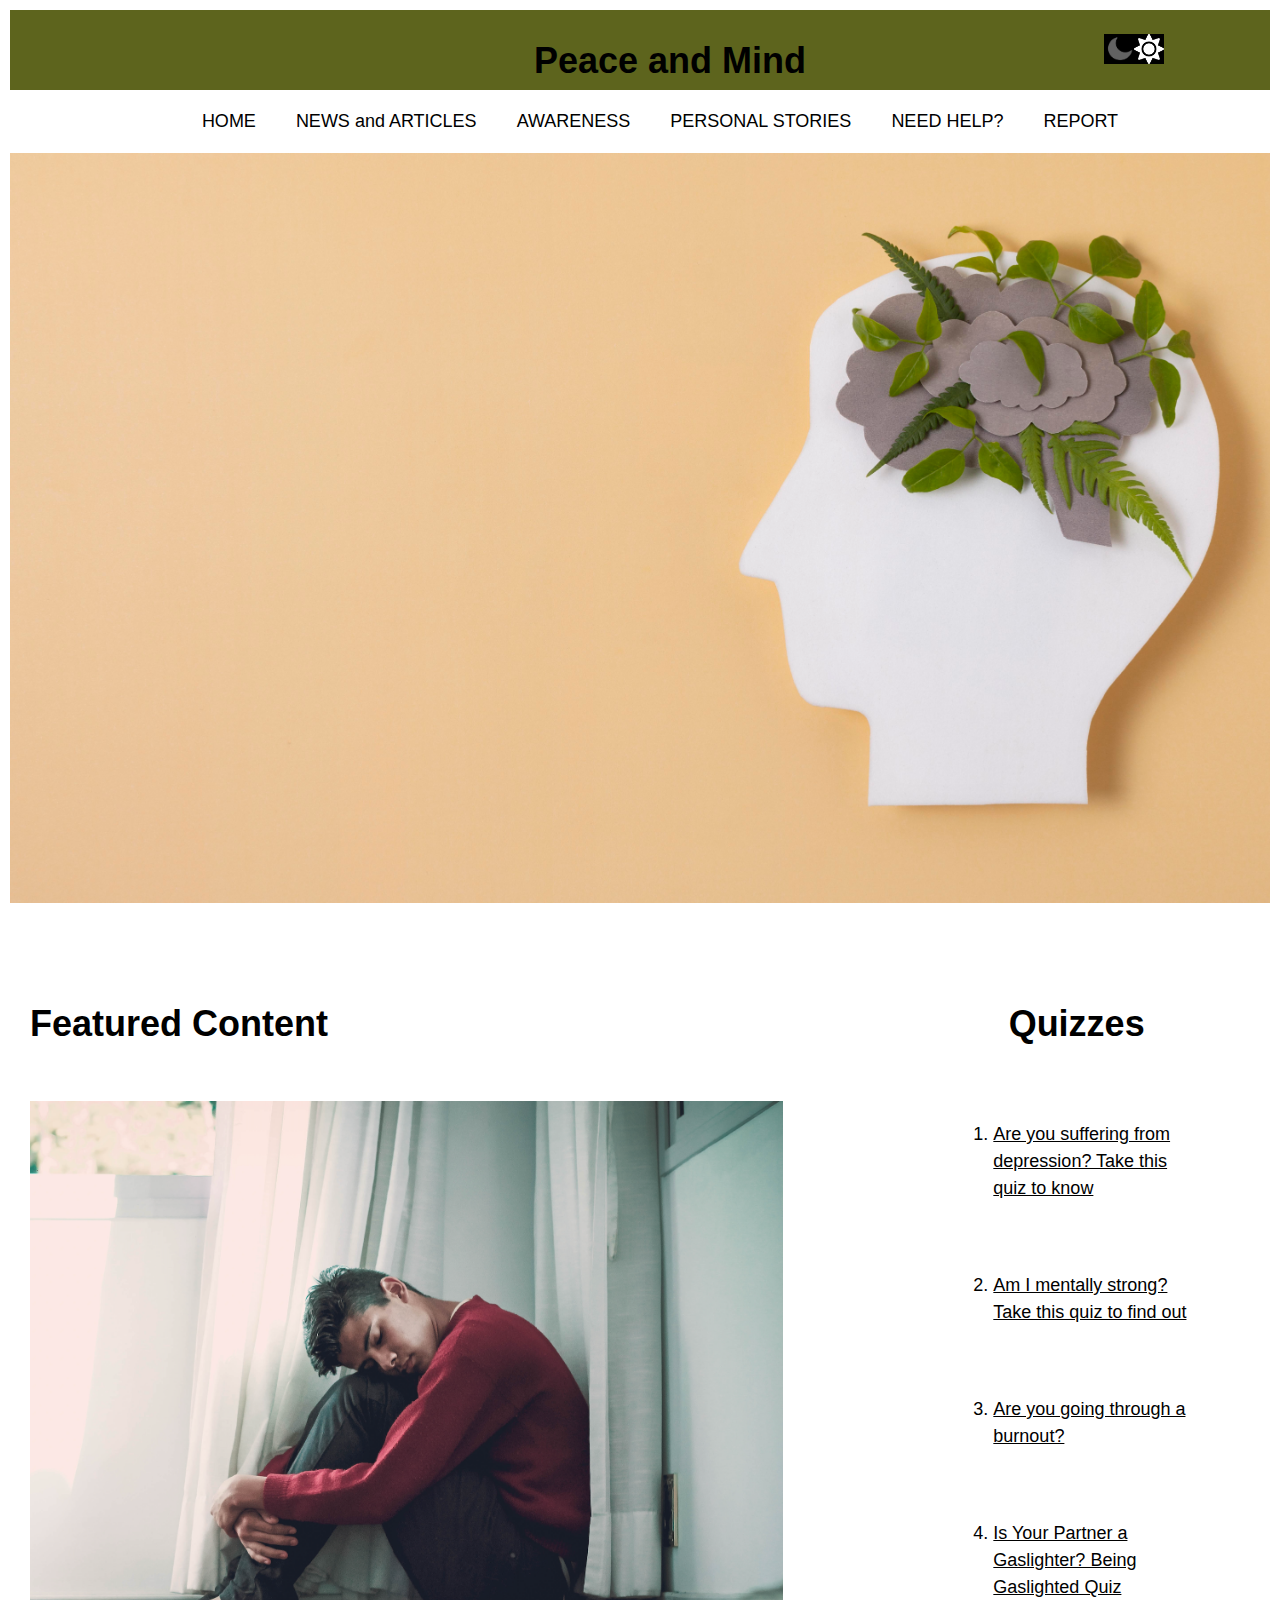
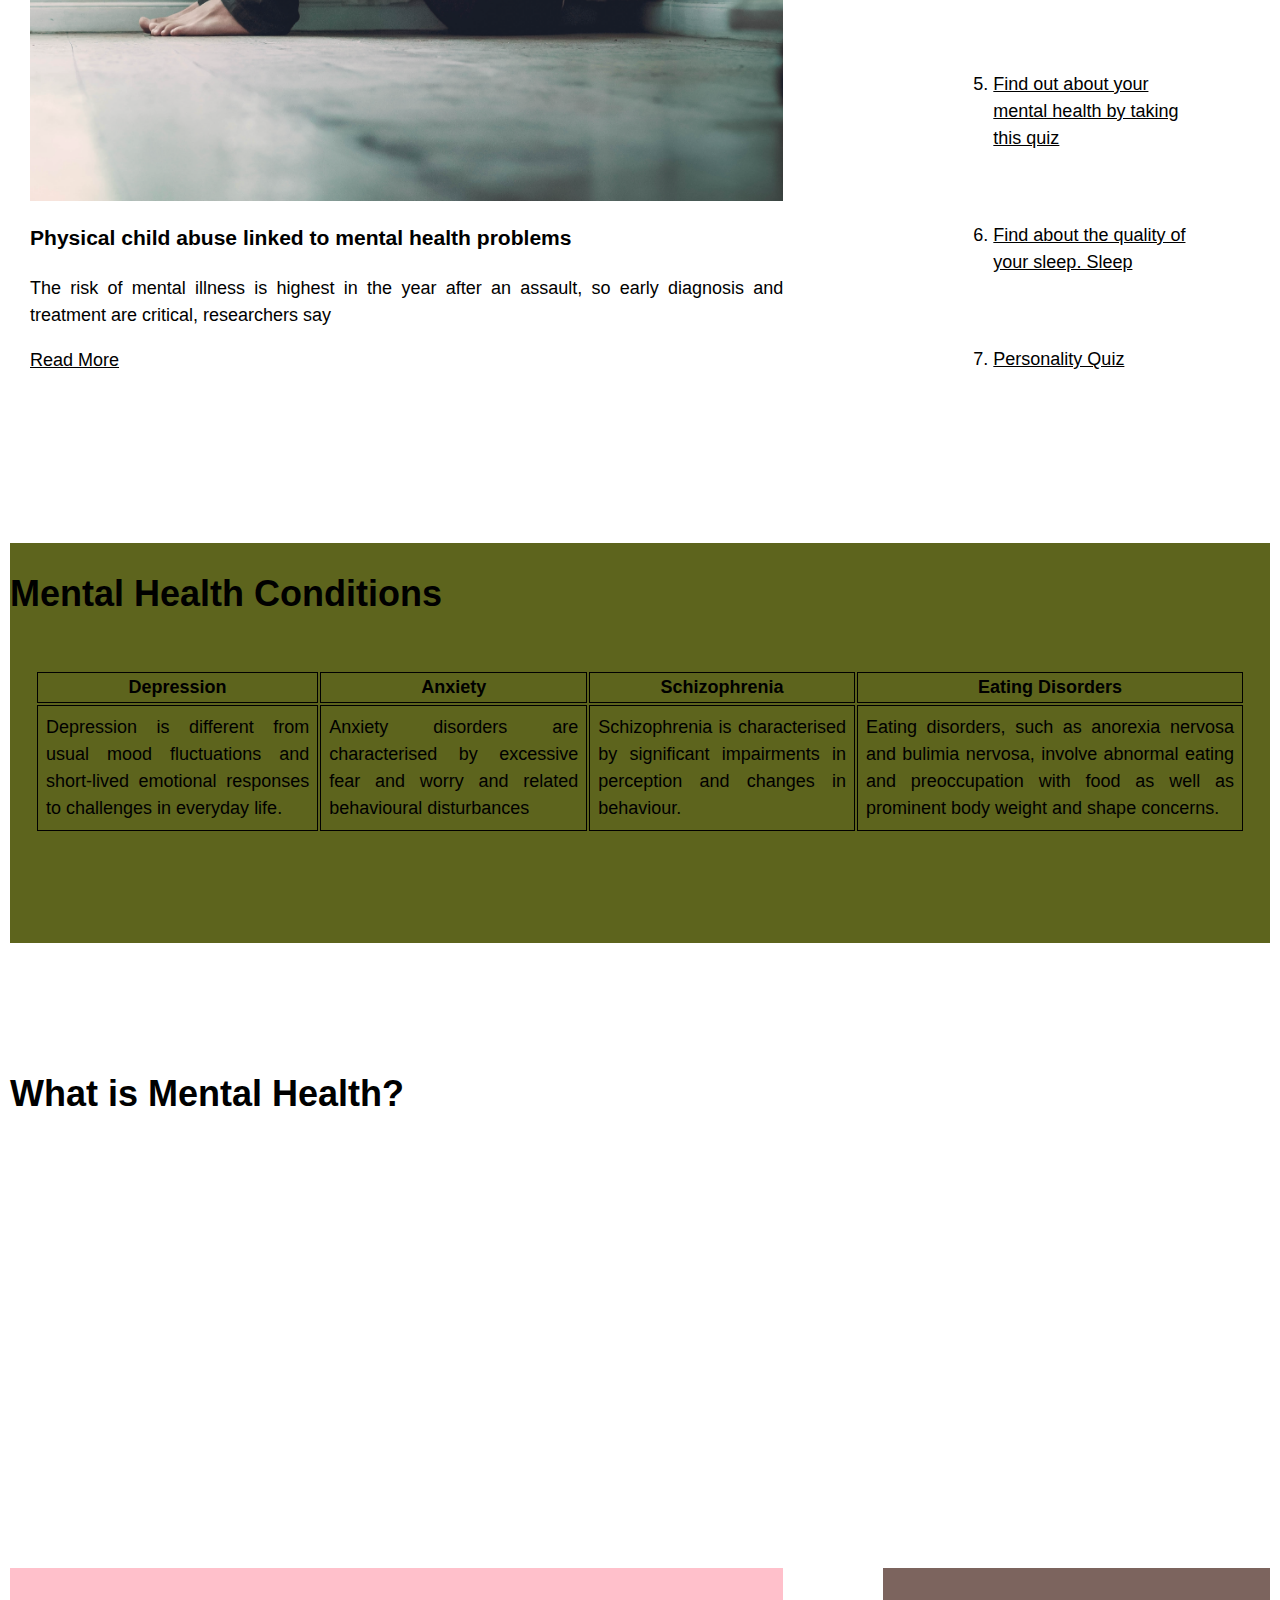
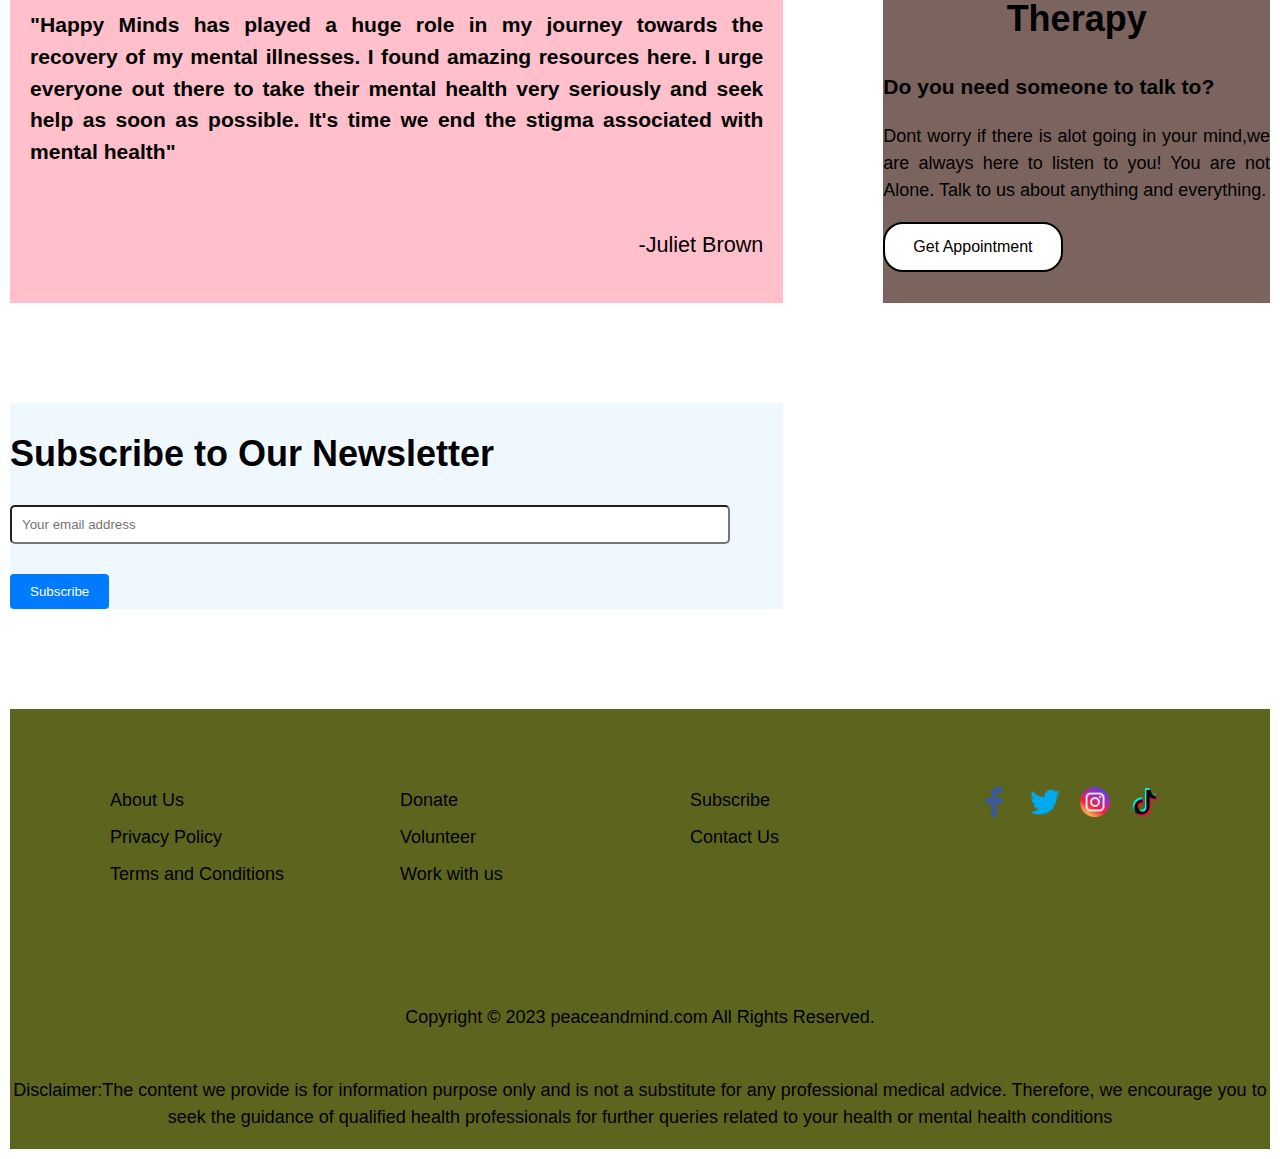
<file: index.html>
<!DOCTYPE html>
<html>

<head>
    <link rel="stylesheet" type="text/css" href="style.css">
    <meta name="viewport" content="width=device-width, initial-scale=1.0">
    <title>Peace and Mind </title>
    
</head>

<body>

<!------------------------------------- HEADER ------------------------------->
    <header>

        <div class="header">
            <img src="assets/moon.png" id="icon" onclick="darkMode()"> <!--Moon Icon for Dark Mode-->
            <img src="assets/sun.png" id="sun" onclick="lightMode()">  <!--Sun Icon for Light Mode-->
            <h1>Peace and Mind</h1>
        </div>
      
    </header>

<!--------------------------------- NAVIGATION BAR ------------------------------->

    <nav>


        <div class="navigationbar">
            <ul>
                <li><a href="index.html">HOME</a></li>
                <li><a href="news&articles.html">NEWS and ARTICLES</a></li>
                <li><a href="awareness.html">AWARENESS</a></li>
                <li><a href="personalstories.html">PERSONAL STORIES</a></li>
                <li><a href="form.html">NEED HELP?</a></li>
                <li><a href="report.html">REPORT</a></li>
            </ul>
        </div>


    </nav>



<!-- BACKGROUND IMAGE -->
    <div class="backgroundimage">

    </div>

<!-- Grid Items -->

    <div class="grid-container">
     
        <div class="featuredcontent">  

            <h1>Featured Content</h1>

            <div class="featuredimg"></div>
        

            <h3><b>Physical child abuse linked to mental health problems</b></h3>  <!---Article from Washington Post---> 
            <p>The risk of mental illness is highest in the
                year after an assault, so early diagnosis and
                treatment are critical, researchers say <br>
            </p>
            <a href="https://www.washingtonpost.com/wellness/2023/08/19/child-abuse-mental-health/">Read More</a>

        </div>

        <div class="quizzes">    <!---Inspiration from https://www.calmsage.com/quiz/ -->
            <h1>Quizzes</h1>
            <ol>
                <li><a href="#">Are you suffering from depression?
                        Take this quiz to know</a>
                </li>

                <li><a href="#">Am I mentally strong?
                        Take this quiz to find out</a>
                </li>

                <li>
                    <a href="#"> Are you going through a burnout?</a>
                </li>

                <li>
                    <a href="#"> Is Your Partner a Gaslighter?
                        Being Gaslighted Quiz </a>
                </li>

                <li>
                    <a href="#"> Find out about your mental health
                        by taking this quiz </a>
                </li>

                <li>
                    <a href="#"> Find about the quality of your sleep.
                        Sleep </a>
                </li>


                <li>
                    <a href="#"> Personality Quiz </a>
                </li>
            </ol>


        </div>


        <div class="mentalhealthconditions">

            <h1>Mental Health Conditions</h1>

            <table>

                <tr>   <!--Heading of each column-->
                    <th>Depression</th>
                    <th>Anxiety</th>
                    <th>Schizophrenia</th>
                    <th>Eating Disorders</th>
                </tr>

                <tr>
                    <td>Depression is different from usual mood fluctuations and short-lived
                        emotional responses to challenges in everyday life.
                    </td>

                    <td>Anxiety disorders are characterised by excessive fear and worry and related
                        behavioural disturbances
                    </td>

                    <td>Schizophrenia is characterised by significant impairments in perception and changes in
                        behaviour.
                    </td>

                    <td>Eating disorders, such as anorexia nervosa and bulimia nervosa,
                        involve abnormal eating and preoccupation with food as well as prominent
                        body weight and shape concerns.
                    </td>

                </tr>

            </table>

        </div>

        <div class="intromentalhealth">

            <h1>What is Mental Health?</h1>

            <iframe width="560" height="315" src="https://www.youtube.com/embed/oxx564hMBUI?si=VcBMhRnazaky4fLD"
                title="YouTube video player" frameborder="0"
                allow="accelerometer; autoplay; clipboard-write; encrypted-media; gyroscope; picture-in-picture; web-share"
                allowfullscreen></iframe>

        </div>

        <div class="feedback">

            <h3>
                "Happy Minds has played a huge role
                in my journey towards the recovery of my mental
                illnesses. I found amazing resources here.
                I urge everyone out there to take their mental health
                very seriously and seek help as soon as possible.
                It's time we end the stigma associated with mental health"
            </h3>

            <p>-Juliet Brown</p>

        </div>


        <div class="therapy">

            <h1>Therapy</h1>
            <h3>Do you need someone to talk to?</h3>
            <p>Dont worry if there is alot going in your mind,we are always here to listen to you! You are not Alone.
                Talk to us about anything and everything.
            </p>

            <button class="btn appointment">Get Appointment</button>  <!--https://www.w3schools.com/tags/tag_button.asp-->


        </div>


        <div class="subscriptionform">
            <h1>Subscribe to Our Newsletter</h1>   <!--https://www.w3schools.com/howto/howto_css_newsletter.asp-->
            <form>
                <input type="email" name="email" placeholder="Your email address" required>
                <button type="submit">Subscribe</button>
            </form>


        </div>

        <div class="footer">

            <div class="footercontent">

                <div class="col1">

                    <ul>
                        <li><a href="">About Us</a></li>
                        <li><a href="">Privacy Policy</a></li>
                        <li><a href="">Terms and Conditions</a></li>
                    </ul>

                </div>

                <div class="col2">
                    <ul>
                        <li><a href="">Donate</a></li>
                        <li><a href="">Volunteer</a></li>
                        <li><a href="">Work with us</a></li>
                    </ul>


                </div>

                <div class="col3">
                    <ul>
                        <li><a href="">Subscribe</a></li>
                        <li><a href="">Contact Us</a></li>

                    </ul>
                </div>

                <div class="socialmediaicons">


                    <ul>
                        <li><a href="#"><img src="assets/facebook.png" alt="Facebook"></a></li>
                        <li><a href="#"><img src="assets/twitter.png" alt="Twitter"></a></li>
                        <li><a href="#"><img src="assets/instagram.png" alt="Instagram"></a></li>
                        <li><a href="#"><img src="assets/tiktok.png" alt="Tiktok"></a></li>
                    </ul>


                </div>

            </div>

            <div class="copyrights">
                <p>Copyright &copy; 2023 peaceandmind.com All Rights Reserved.</p>
            </div>

            <div class="disclaimer">  <!--Inspiration from https://www.calmsage.com/-->
                <p>Disclaimer:The content we provide is for information
                    purpose only and is not a substitute for any professional
                    medical advice. Therefore, we encourage you to seek the guidance of
                    qualified health professionals for further queries related to your
                    health or mental health conditions </p>
            </div>

        </div>


    </div>

    <script src="mode.js"></script>  <!--Javascript--->

</body>

</html>
</file>
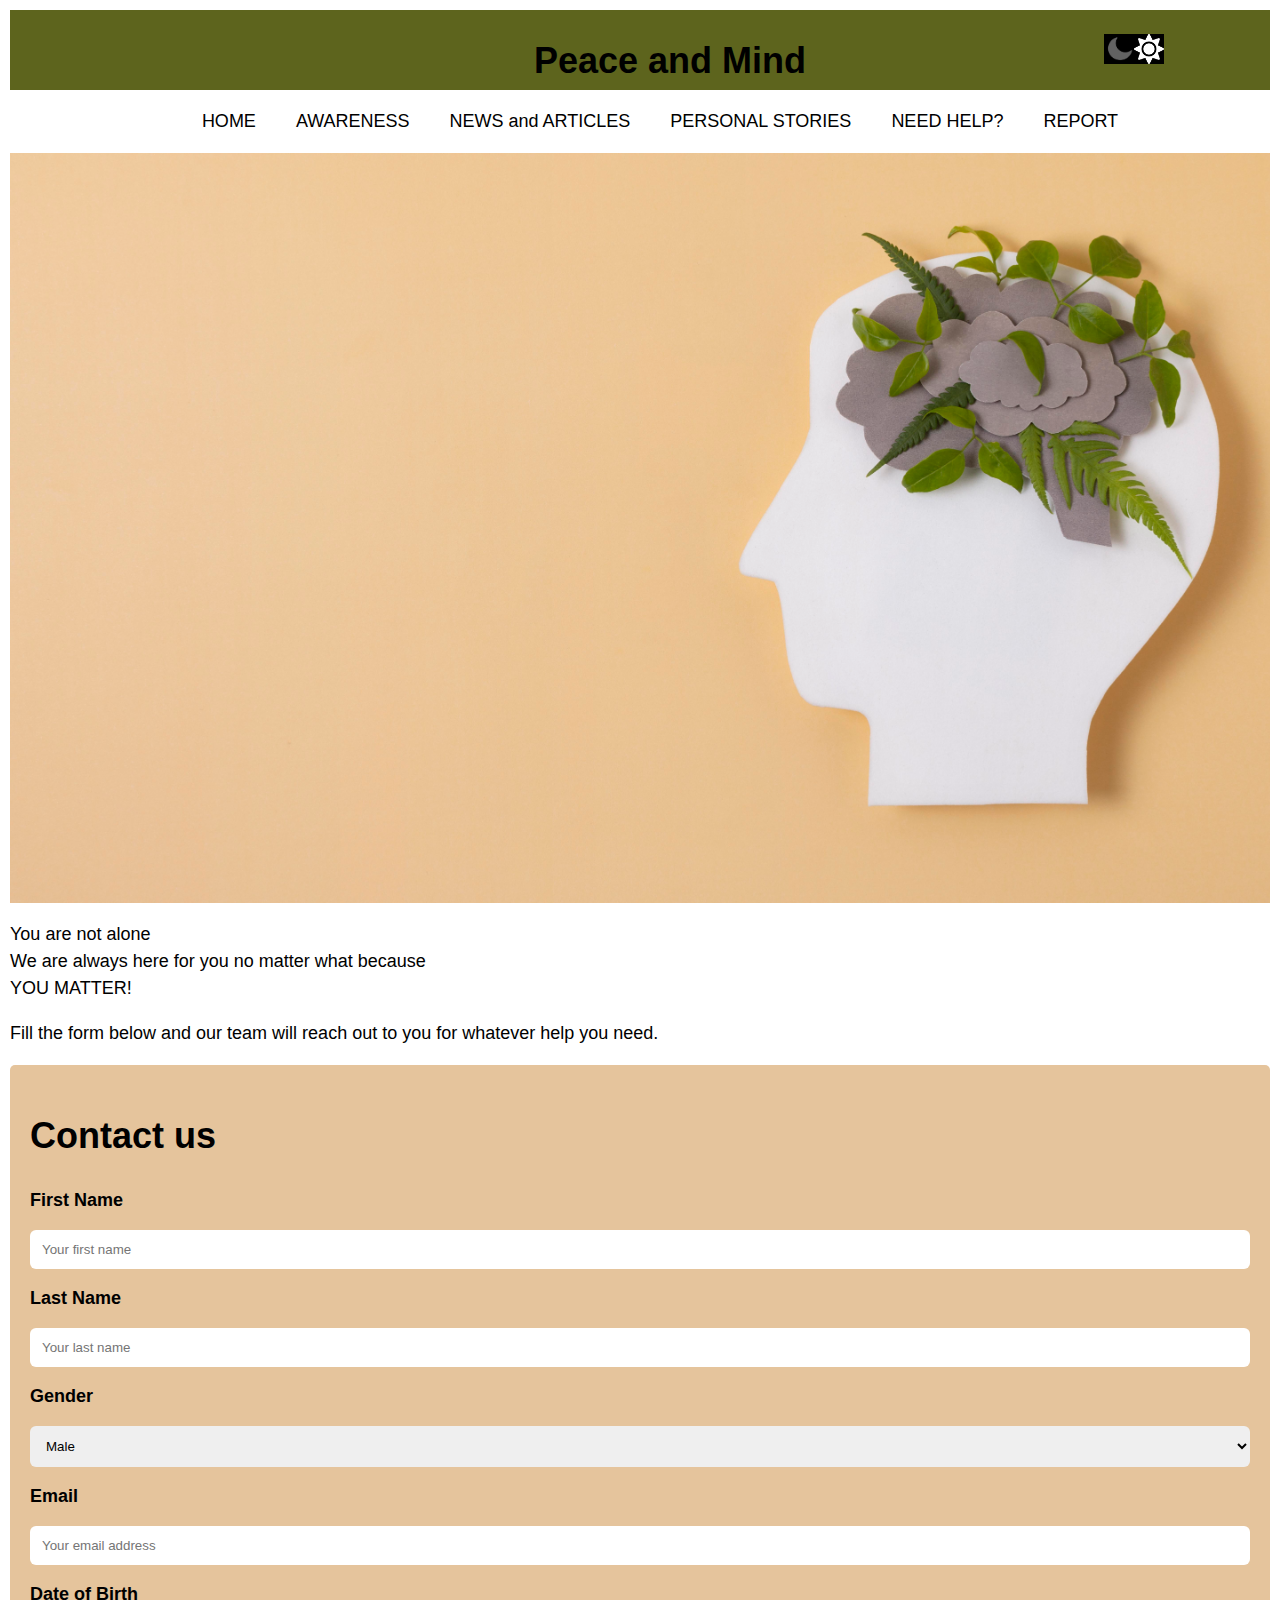
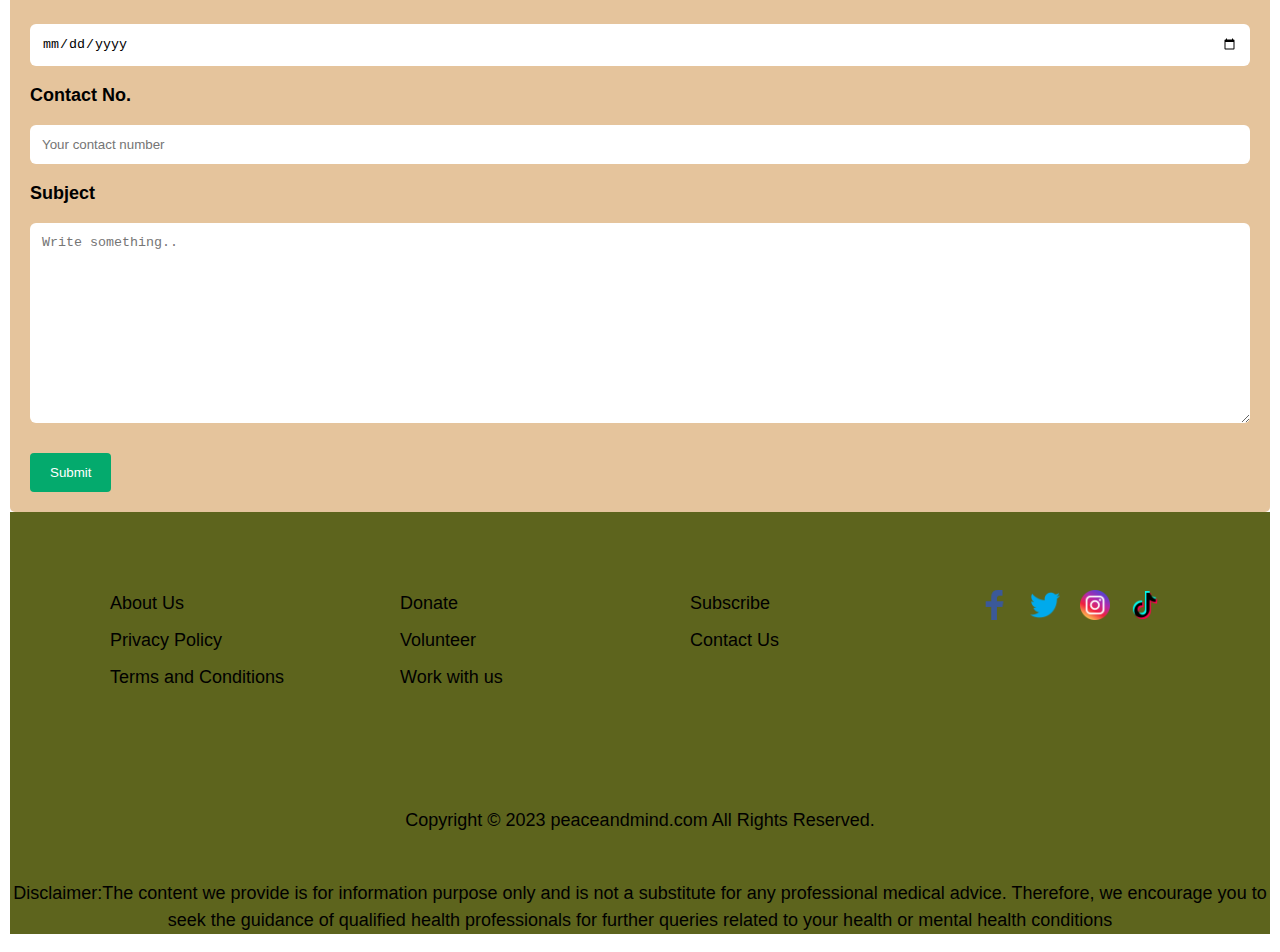
<file: form.html>
<!DOCTYPE html>
<html>
    <head>
        <link rel = "stylesheet" type="text/css" href="style.css">
        <meta name="viewport" content="width=device-width, initial-scale=1.0">
        <title>Peace and Mind</title>
        
    </head>


    <body>

<!------------------------------------- HEADER ------------------------------->

        <header>
            <div class = header>
                <img src = "assets/moon.png" id = "icon" onclick="darkMode()">  <!--Moon Icon for Dark Mode-->
                <img src = "assets/sun.png" id = "sun" onclick="lightMode()">   <!--Sun Icon for Light Mode-->
                <h1>Peace and Mind</h1>
            </div>
    
        </header>
        
       
<!--------------------------------- NAVIGATION BAR ------------------------------->

        <nav>
            
            <div class = "navigationbar">

                <ul>
                    <li><a href="index.html">HOME</a></li>
                    <li><a href="awareness.html">AWARENESS</a></li>
                    <li><a href="news&articles.html">NEWS and ARTICLES</a></li>
                    <li><a href="personalstories.html">PERSONAL STORIES</a></li>
                    <li><a href="form.html">NEED HELP?</a></li>
                    <li><a href="report.html">REPORT</a></li>
                </ul>
            </div>
        
        </nav>

        <div class = "backgroundimage">
              
        </div>


        <div class = "description">
            <p>You are not alone <br>
                We are always here for you no matter what because
                <br>
                YOU MATTER!

            </p>

            <p>Fill the form below and our team will reach out 
                to you for whatever help you need.
            </p>

        </div>
    <div class = "formcontainer">

        <!--Source:https://www.w3schools.com/howto/howto_css_contact_form.asp-->
        <!--I have added a DOB, gender and email label and removed country label from the original code-->

        <form action = "action_page.php">
            
             <h1>Contact us</h1>
            

            <label class = "form"><b>First Name</b></label>
            <input type = "text" placeholder="Your first name" name = "firstname" id = "fname"
            required>


            <label class = "form"><b>Last Name</b></label>
            <input type = "text" placeholder="Your last name" name = "lastname" id = "lname"
            required>

            <label class = "form"><b>Gender</b></label>
            <select id="gender" name="gender">
                <option value="male">Male</option>
                <option value="female">Female</option>
                <option value="other">Other</option>
            </select>


            <label class = "form"><b>Email</b></label>
            <input type = "text" placeholder="Your email address" name = "email" id = "email"
            required>


            <label class = "form"><b>Date of Birth</b></label>
            <input type = "date" placeholder="Your date of birth" name = "dob" id = "dob"
            required>

            <label for = "contact"><b>Contact No.</b></label>
            <input type = "tel" placeholder="Your contact number" name = "contactno" id = "contactno"
            required>

            <label for = "subject"><b>Subject</b></label>
            <textarea id="subject" name="subject" placeholder="Write something.." 
            style="height:200px"></textarea>

            <input type="submit" value="Submit">
            


        </form>


    </div>

<!---------------FOOTER----------------->
    <div class="footer">

        <div class = "footercontent">

        <div class = "col1">
            <ul>
                <li><a href ="">About Us</a></li>
                <li><a href ="">Privacy Policy</a></li>
                <li><a href ="">Terms and Conditions</a></li>
            </ul>
        </div>

        <div class = "col2">
            <ul>
                <li><a href ="">Donate</a></li>
                <li><a href ="">Volunteer</a></li>
                <li><a href ="">Work with us</a></li>
            </ul>
        </div>

        <div class = "col3">
            <ul>
                <li><a href = "">Subscribe</a></li>
                <li><a href = "">Contact Us</a></li>

            </ul>
        </div>

        <div class = "socialmediaicons">
                <ul>
                    <li><a href="#"><img src="assets/facebook.png" alt="Facebook"></a></li>
                    <li><a href="#"><img src="assets/twitter.png" alt="Twitter"></a></li>
                    <li><a href="#"><img src="assets/instagram.png" alt="Instagram"></a></li>
                    <li><a href="#"><img src="assets/tiktok.png" alt="Tiktok"></a></li>
                </ul>
        </div>

    </div>

        <div class = "copyrights">
            <p>Copyright &copy; 2023 peaceandmind.com All Rights Reserved.</p>
        </div>

        <div class = "disclaimer">
            <p>Disclaimer:The content we provide is for information
                purpose only and is not a substitute for any professional
                medical advice. Therefore, we encourage you to seek the guidance of
                qualified health professionals for further queries related to your
                health or mental health conditions </p>
        </div>
            
              
        
    </div> 



<script src="mode.js"></script>

 </body>
</html>
</file>
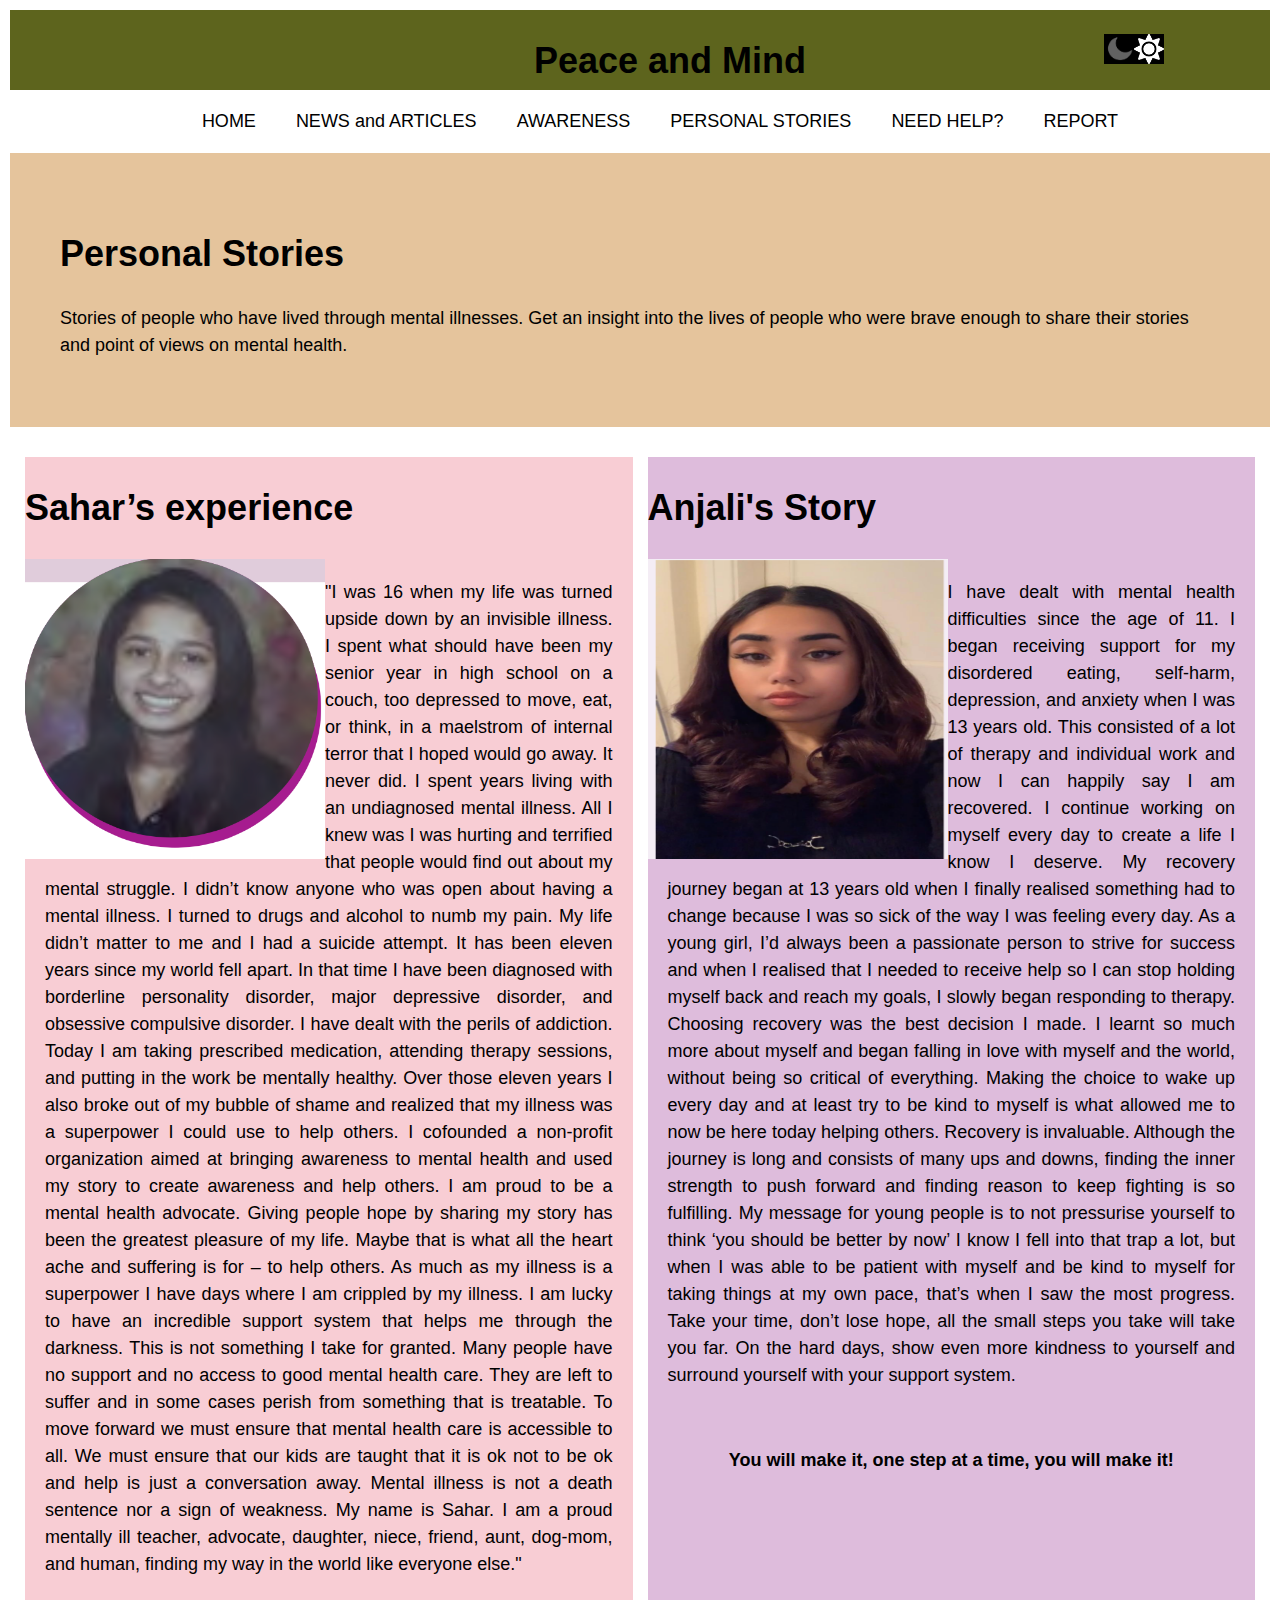
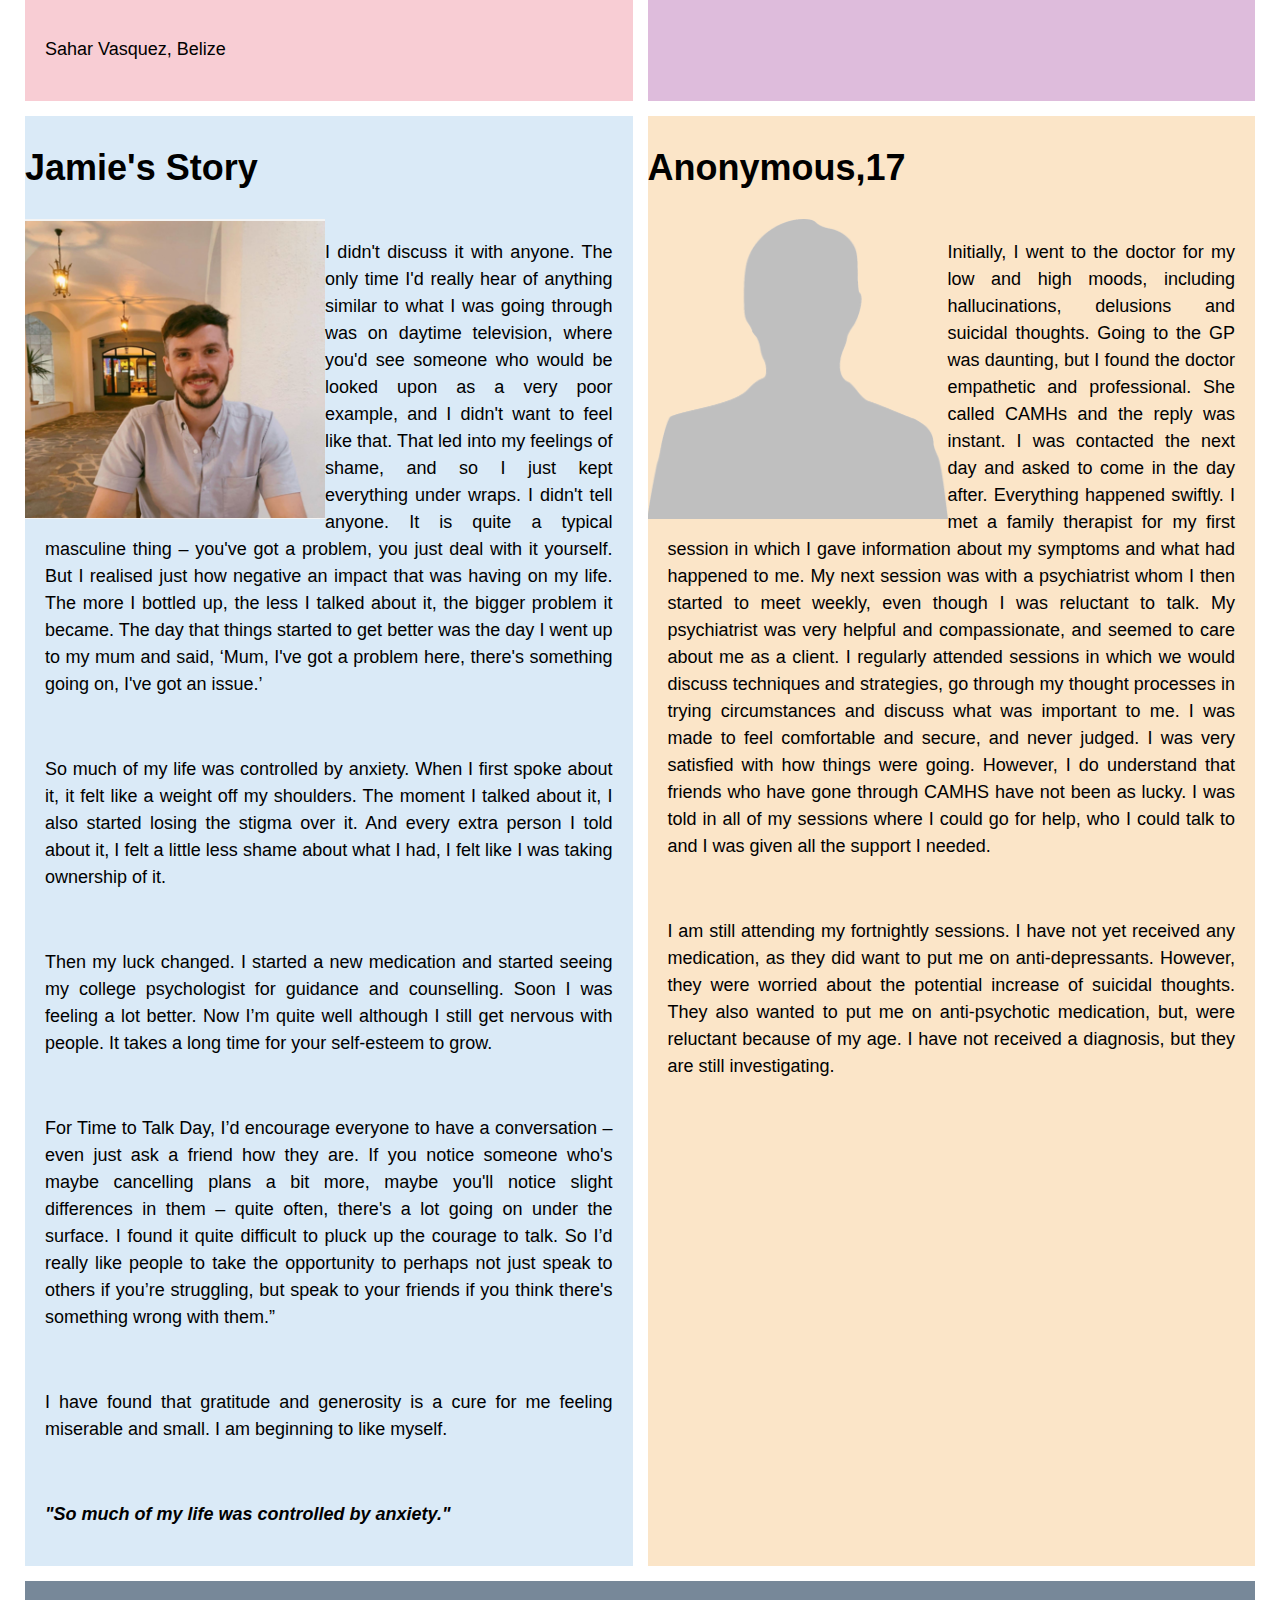
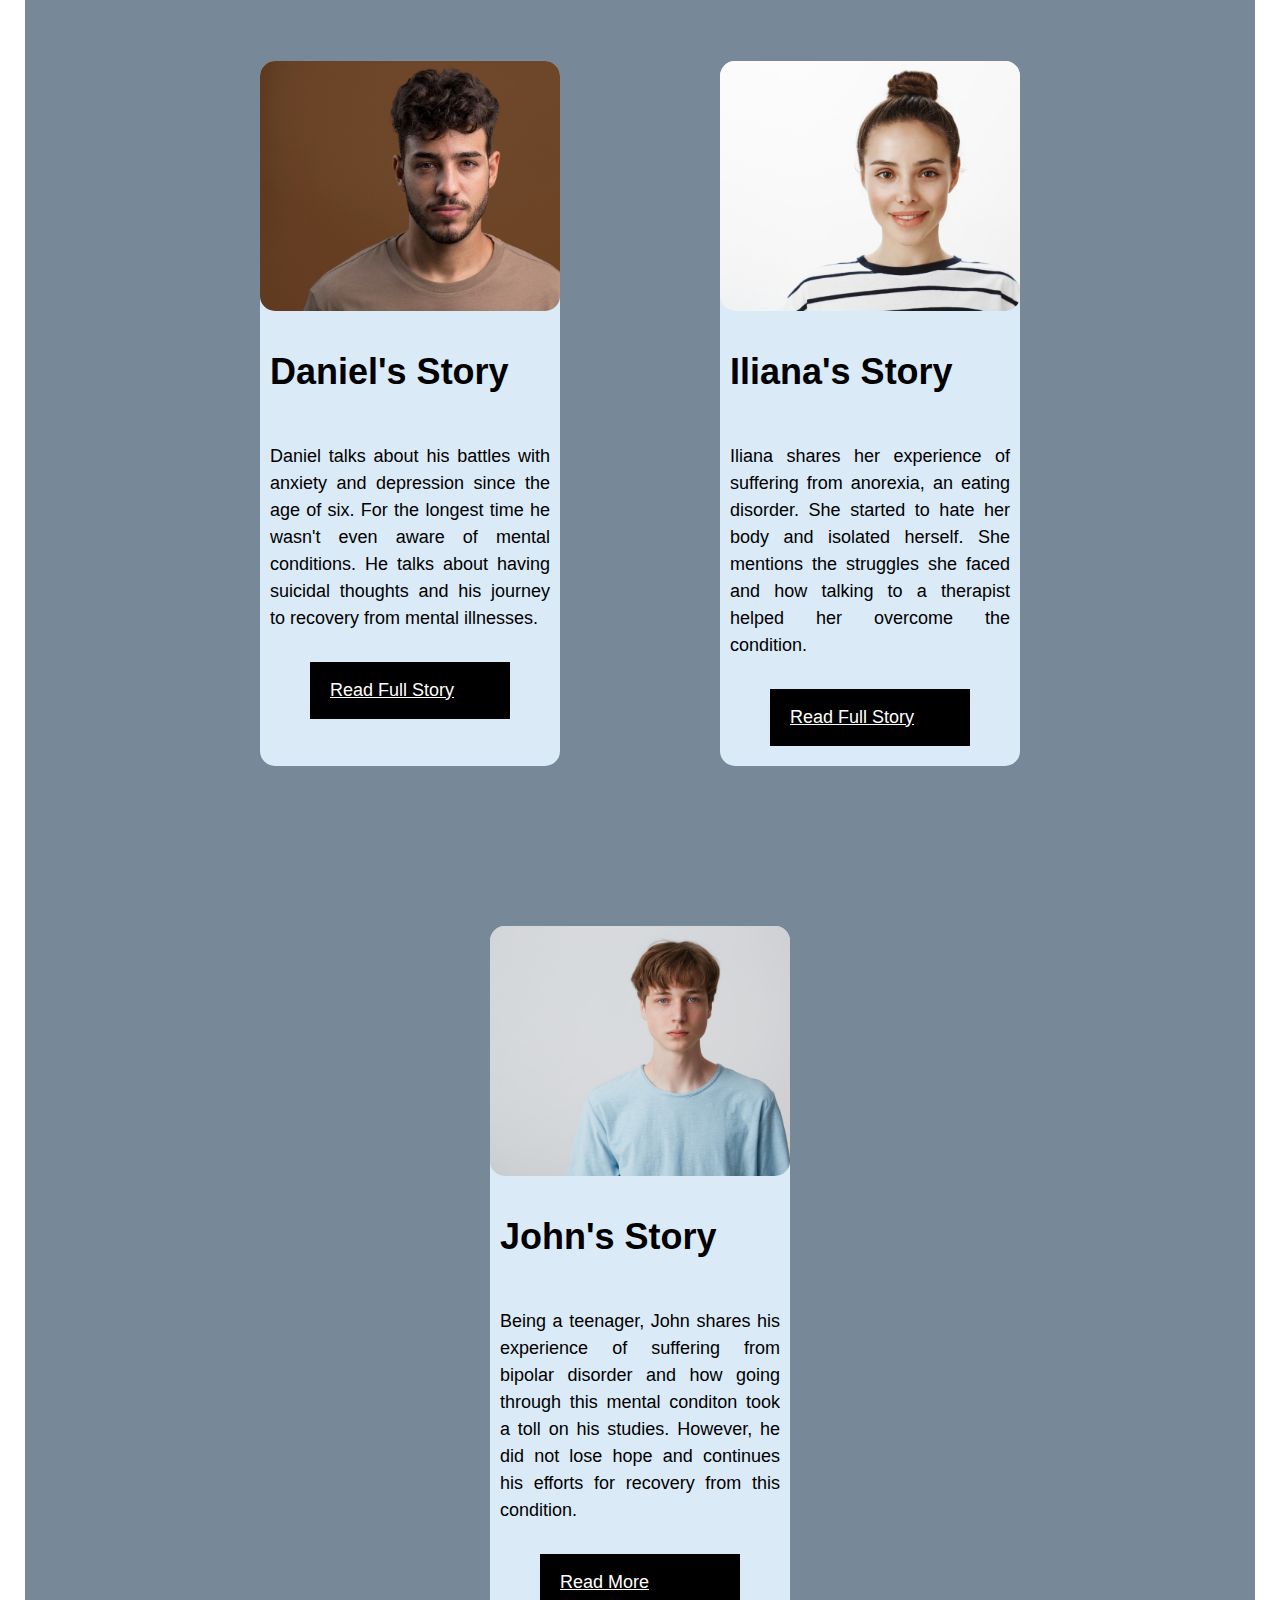
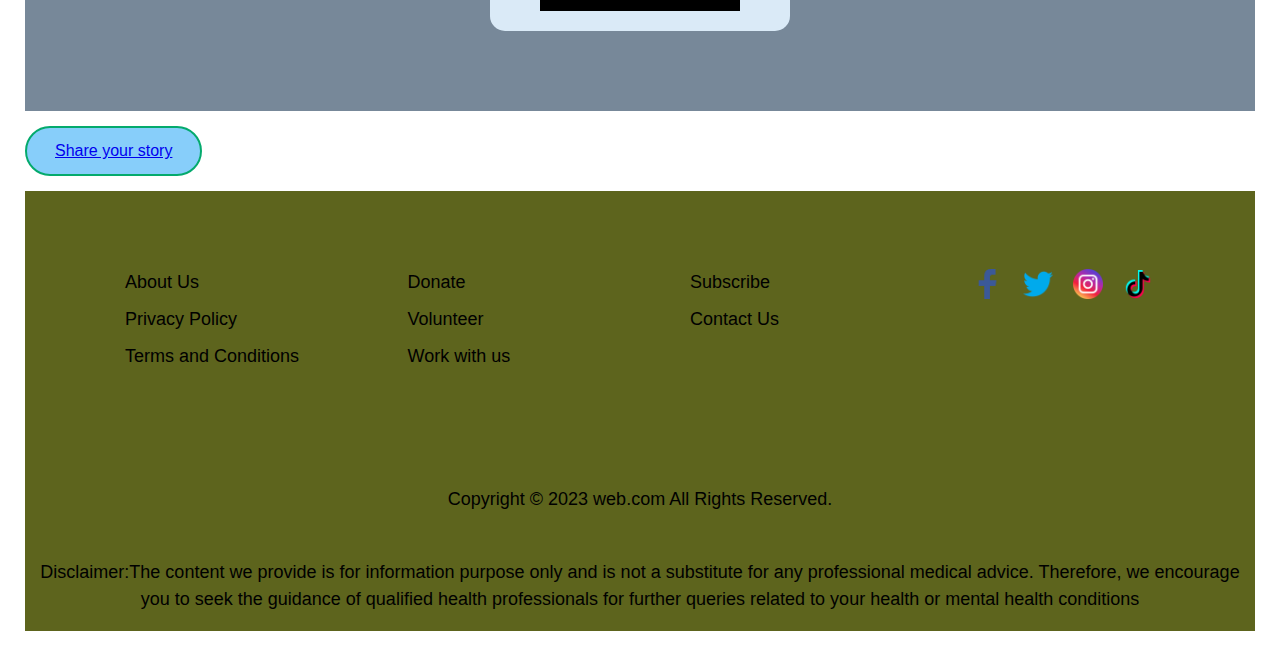
<file: personalstories.html>
<!DOCTYPE html>
<html>

<head>

    <link rel="stylesheet" type="text/css" href="style.css">
    <meta name="viewport" content="width=device-width, initial-scale=1.0">
    <title>Peace and Mind</title>

</head>

<body>


    <header>
        <div class=header>
            <img src="assets/moon.png" id="icon" onclick="darkMode()">
            <img src="assets/sun.png" id="sun" onclick="lightMode()">
            <h1>Peace and Mind</h1>
        </div>

    </header>



    <nav>

        <div class="navigationbar">
            <ul>
                <li><a href="index.html">HOME</a></li>
                <li><a href="news&articles.html">NEWS and ARTICLES</a></li>
                <li><a href="awareness.html">AWARENESS</a></li>
                <li><a href="personalstories.html">PERSONAL STORIES</a></li>
                <li><a href="form.html">NEED HELP?</a></li>
                <li><a href="report.html">REPORT</a></li>
            </ul>
        </div>

    </nav>

    <div class="personalstories">
        <h1>Personal Stories</h1>
        <p>Stories of people who have lived through mental illnesses. Get an insight
            into the lives of people who were brave enough to share their stories and point
            of views on mental health. </p>
    </div>

    <div class="grid-container2">

        <!--Personal stories-->
        <div class="personalstory1">
            <h1>Sahar’s experience</h1>
            <img src="assets/sahar.png" alt="Sahar's picture" style="width:300px; height:300px;">

            <p>"I was 16 when my life was turned upside down by an invisible illness. I spent what should have been my
                senior year in high school on a couch, too depressed to move, eat, or think, in a maelstrom of internal
                terror that I hoped would go away. It never did.
                I spent years living with an undiagnosed mental illness. All I knew was I was hurting and terrified that
                people would find out about my mental struggle.
                I didn’t know anyone who was open about having
                a mental illness. I turned to drugs and alcohol to numb my pain. My life didn’t matter to me and I had a
                suicide attempt.
                It has been eleven years since my world fell apart.
                In that time I have been diagnosed with borderline personality disorder, major depressive disorder, and
                obsessive compulsive disorder. I have dealt with the perils of addiction. Today I am taking prescribed
                medication, attending therapy sessions, and putting in the work be mentally healthy.
                Over those eleven years I also broke out of my bubble of shame and realized that my illness was a
                superpower I could use to help others. I cofounded a non-profit organization aimed at bringing awareness
                to mental health and used my story to create awareness and help others. I am proud to be a mental health
                advocate. Giving people hope by sharing my story has been the greatest pleasure of my life. Maybe that
                is what all the heart ache and suffering is for – to help others.
                As much as my illness is a superpower I have days where I am crippled by my illness. I am lucky to have
                an incredible support system that helps me through the darkness. This is not something I take for
                granted. Many people have no support and no access to good mental health care. They are left to suffer
                and in some cases perish from something that is treatable.
                To move forward we must ensure that mental health care is accessible to all. We must ensure that our
                kids are taught that it is ok not to be ok and help is just
                a conversation away. Mental illness is not a death sentence nor a sign of weakness.
                My name is Sahar. I am a proud mentally ill teacher, advocate, daughter, niece, friend, aunt, dog-mom,
                and human, finding my way in the world like everyone else."</p>
            <p>Sahar Vasquez, Belize</p>

        </div>

        <div class="personalstory2">
            <h1>Anjali's Story</h1>
            <img src="assets/anjali.png" style="width:300px; height:300px;">

            <p>I have dealt with mental health difficulties since the age of 11.
                I began receiving support for my disordered eating, self-harm, depression, and
                anxiety when I was 13 years old. This consisted of a lot of therapy and
                individual work and now I can happily say I am recovered. I continue working
                on myself every day to create a life I know I deserve.
                My recovery journey began at 13 years old when I finally realised something had
                to change because I was so sick of the way I was feeling every day. As a young
                girl, I’d always been a passionate person to strive for success and when I
                realised that I needed to receive help so I can stop holding myself back and
                reach my goals, I slowly began responding to therapy. Choosing recovery was the
                best decision I made. I learnt so much more about myself and began falling in
                love with myself and the world, without being so critical of everything.
                Making the choice to wake up every day and at least try to be kind to myself is
                what allowed me to now be here today helping others.
                Recovery is invaluable. Although the journey is long and consists of many ups
                and downs, finding the inner strength to push forward and finding reason to keep
                fighting is so fulfilling.
                My message for young people is to not pressurise yourself to think ‘you should be
                better by now’ I know I fell into that trap a lot, but when I was able to be patient
                with myself and be kind to myself for taking things at my own pace, that’s when I saw the
                most progress. Take your time, don’t lose hope, all the small steps you take will take you
                far. On the hard days, show even more kindness to yourself and surround yourself with your
                support system.

            </p>
            <p style="text-align: center;"><b>You will make it, one step at a time, you will make it!</b>


            </p>

        </div>

        <div class="personalstory3">
            <h1>Jamie's Story</h1> <!--https://www.seemescotland.org/stigma-discrimination/personal-stories/personal-stories/jamies-story-->
            <img src="assets/Jamie.png" alt="Jamie's picture" style="width:300px; height:300px;">
            <p>I didn't discuss it with anyone. The only time I'd really hear of anything similar to what I was going
                through was on daytime television, where you'd see someone who would be looked upon as a very poor
                example, and I didn't want to feel like that. That led into my feelings of shame, and so I just kept
                everything under wraps. I didn't tell anyone.
                It is quite a typical masculine thing – you've got a problem, you just deal with it yourself. But I
                realised just how negative an impact that was having on my life. The more I bottled up, the less I
                talked about it, the bigger problem it became.
                The day that things started to get better was the day I went up to my mum and said, ‘Mum, I've got a
                problem here, there's something going on, I've got an issue.’
            </p>

            <p>So much of my life was controlled by anxiety.
                When I first spoke about it, it felt like a weight off my shoulders. The moment I talked about it, I
                also started losing the stigma over it. And every extra person I told about it, I felt a little less
                shame about what I had, I felt like I was taking ownership of it.
            </p>

            <p>Then my luck changed. I started a new medication and started seeing my college
                psychologist for guidance and counselling. Soon I was feeling a lot better.
                Now I’m quite well although I still get nervous with people. It takes a long time
                for your self-esteem to grow.
            </p>

            <p>
                For Time to Talk Day, I’d encourage everyone to have a conversation – even just ask a friend how they
                are. If you notice someone who's maybe cancelling plans a bit more, maybe you'll notice slight
                differences in them – quite often, there's a lot going on under the surface. I found it quite difficult
                to pluck up the courage to talk. So I’d really like people to take the opportunity to perhaps not just
                speak to others if you’re struggling, but speak to your friends if you think there's something wrong
                with them.”
            </p>

            <p>
                I have found that gratitude and generosity is a cure for me feeling miserable
                and small. I am beginning to like myself.
            </p>

            <p style="text-align: left; font-style: italic;"><b>"So much of my life was controlled by anxiety."</b></p>
        </div>


        <div class="personalstory4">
            <h1>Anonymous,17</h1> <!--https://www.theguardian.com/society/2016/oct/03/childrens-mental-health-in-crisis-readers-share-their-stories-->
            <img src="assets/Dixoni.png" alt="Dixoni icon" style="width:300px; height:300px;">
            <p>
                Initially, I went to the doctor for my low and high moods, including
                hallucinations, delusions and suicidal thoughts. Going to the GP was daunting,
                but I found the doctor empathetic and professional. She called CAMHs and the
                reply was instant. I was contacted the next day and asked to come in the day after.
                Everything happened swiftly. I met a family therapist for my first session in
                which I gave information about my symptoms and what had happened to me. My next
                session was with a psychiatrist whom I then started to meet weekly, even though
                I was reluctant to talk. My psychiatrist was very helpful and compassionate, and
                seemed to care about me as a client. I regularly attended sessions in which we
                would discuss techniques and strategies, go through my thought processes in
                trying circumstances and discuss what was important to me. I was made to feel
                comfortable and secure, and never judged. I was very satisfied with how things
                were going. However, I do understand that friends who have gone through CAMHS
                have not been as lucky. I was told in all of my sessions where I could go for
                help, who I could talk to and I was given all the support I needed.
            </p>

            <p>
                I am still attending my fortnightly sessions. I have not yet received any
                medication, as they did want to put me on anti-depressants. However, they were
                worried about the potential increase of suicidal thoughts. They also wanted to
                put me on anti-psychotic medication, but, were reluctant because of my age. I
                have not received a diagnosis, but they are still investigating.
            </p>

        </div>

        <div class="container">
            <div class="card">
                <div class="card-img image1"></div>
                <h1>Daniel's Story</h1>
                <p>Daniel talks about his battles with anxiety and
                    depression since the age of six. For the longest
                    time he wasn't even aware of mental conditions. He talks about
                    having suicidal thoughts and his journey to recovery
                    from mental illnesses.
                </p>
                <a href="#">Read Full Story </a>


            </div>

            <div class="card"> <!--Code inspiration from https://www.youtube.com/watch?v=HKp6bywsDQ4
            -->
                <div class="card-img image2">

                </div>
                <h1>Iliana's Story</h1>
                <p>Iliana shares her experience of suffering from
                    anorexia, an eating disorder. She started to
                    hate her body and isolated herself. She mentions the
                    struggles she faced and how talking to a therapist
                    helped her overcome the condition.

                </p>
                <a href="#">Read Full Story</a>

            </div>


            <div class="card">
                <div class="card-img image3"></div>
                <h1>John's Story</h1>
                <p>Being a teenager, John shares his experience
                    of suffering from bipolar disorder and how
                    going through this mental conditon took a toll
                    on his studies. However, he did not lose hope and
                    continues his efforts for recovery from this condition.
                </p>
                <a href="#">Read More </a>

            </div>


        </div>


        <div class="shareyourstory">
            <button class="btn story"><a href="#">Share your story</a></button>
        </div>


        <div class="footer">

            <div class="footercontent">

                <div class="col1">

                    <ul>
                        <li><a href="">About Us</a></li>
                        <li><a href="">Privacy Policy</a></li>
                        <li><a href="">Terms and Conditions</a></li>
                    </ul>

                </div>

                <div class="col2">
                    <ul>
                        <li><a href="">Donate</a></li>
                        <li><a href="">Volunteer</a></li>
                        <li><a href="">Work with us</a></li>
                    </ul>


                </div>

                <div class="col3">
                    <ul>
                        <li><a href="">Subscribe</a></li>
                        <li><a href="">Contact Us</a></li>

                    </ul>
                </div>

                <div class="socialmediaicons">


                    <ul>
                        <li><a href="#"><img src="assets/facebook.png" alt="Facebook"></a></li>
                        <li><a href="#"><img src="assets/twitter.png" alt="Twitter"></a></li>
                        <li><a href="#"><img src="assets/instagram.png" alt="Instagram"></a></li>
                        <li><a href="#"><img src="assets/tiktok.png" alt="Tiktok"></a></li>
                    </ul>


                </div>

            </div>

            <div class="copyrights">
                <p>Copyright &copy; 2023 web.com All Rights Reserved.</p>
            </div>

            <div class="disclaimer">
                <p>Disclaimer:The content we provide is for information
                    purpose only and is not a substitute for any professional
                    medical advice. Therefore, we encourage you to seek the guidance of
                    qualified health professionals for further queries related to your
                    health or mental health conditions </p>
            </div>



        </div>


    </div>
    <script src="mode.js"></script>
</body>

</html>
</file>
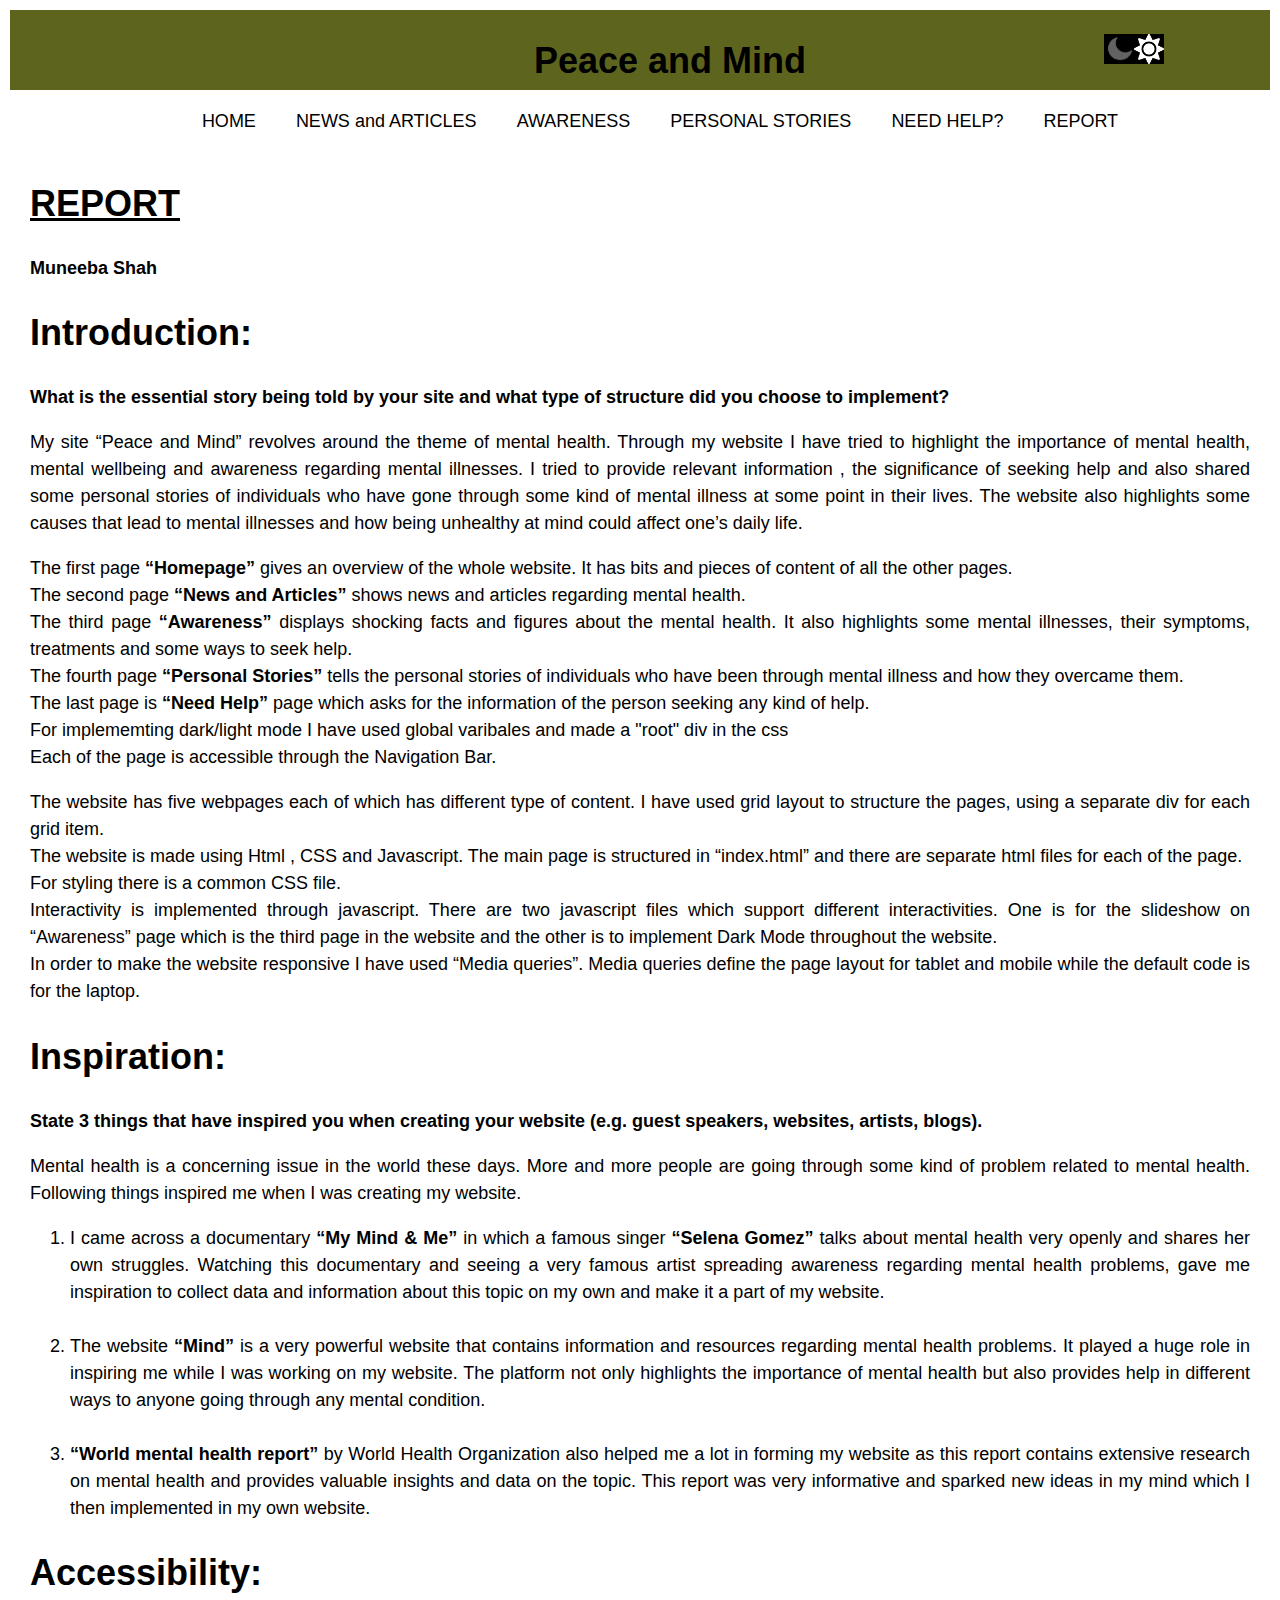
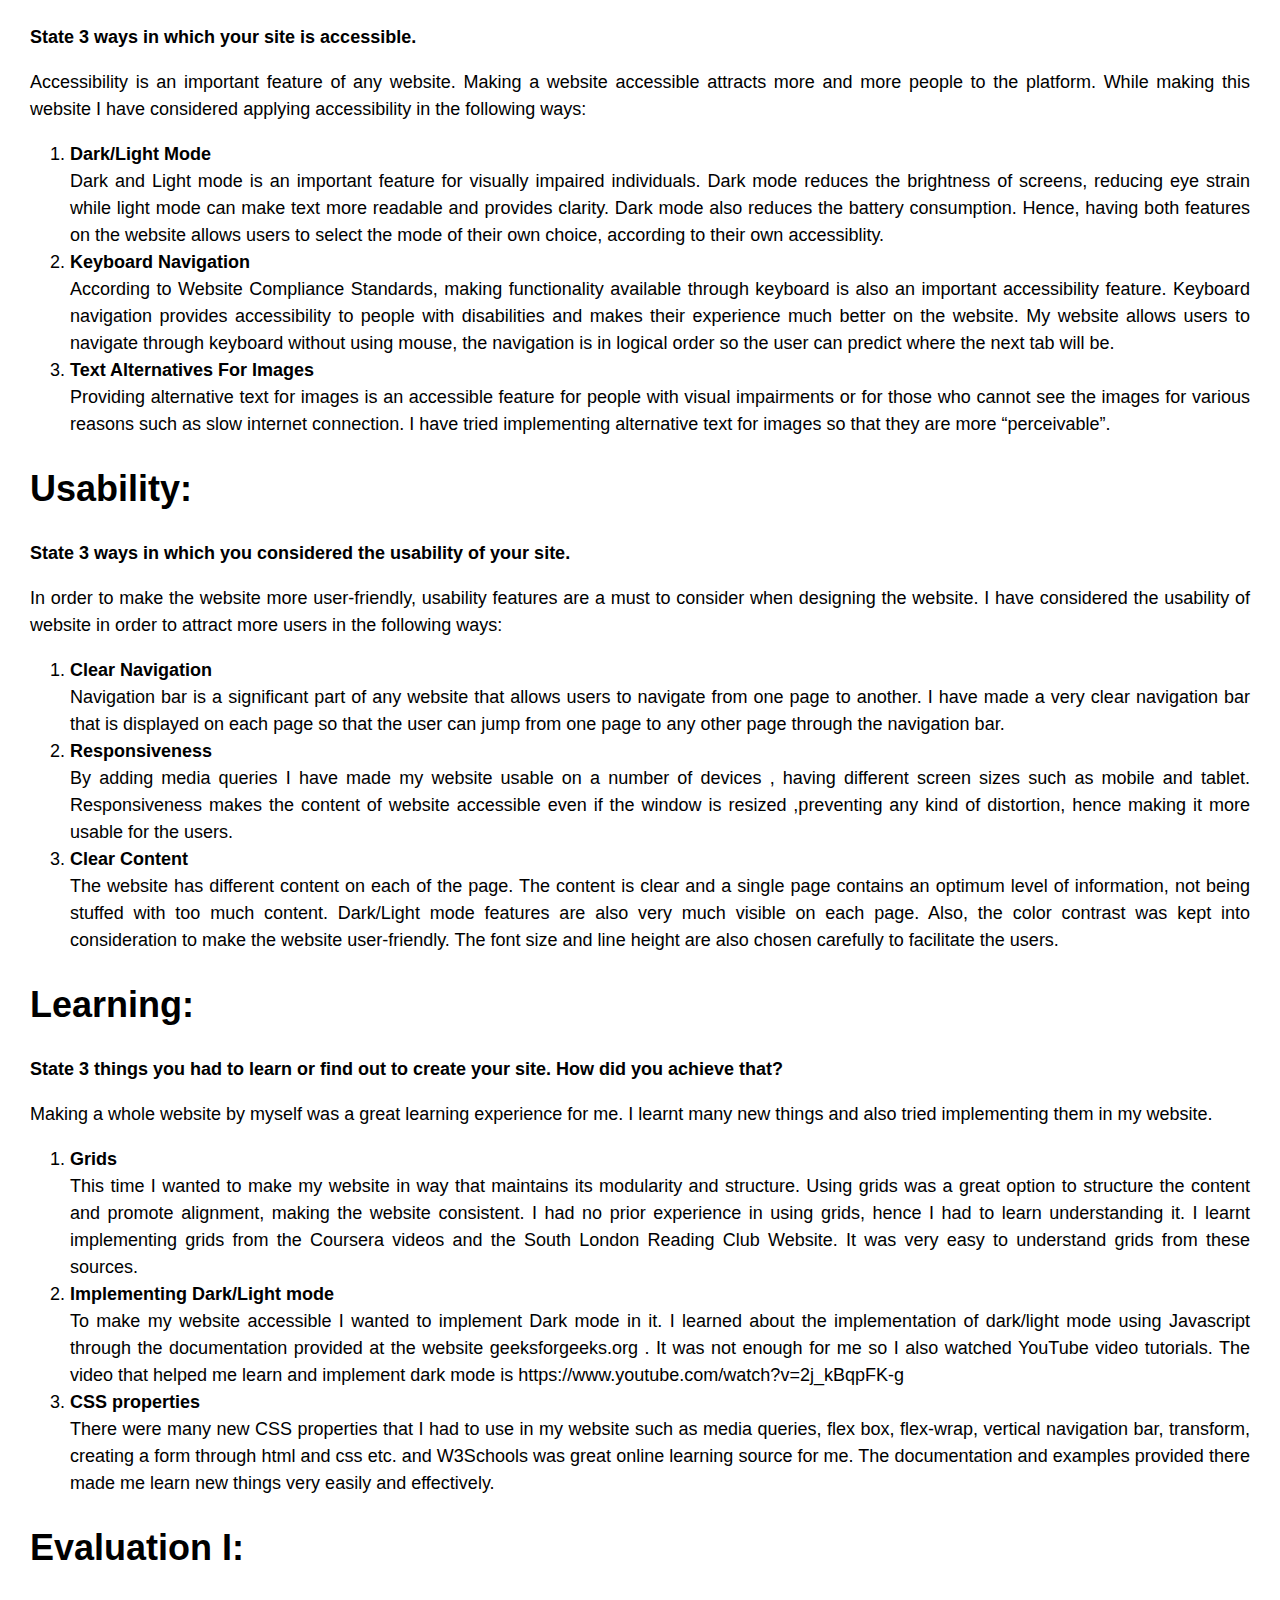
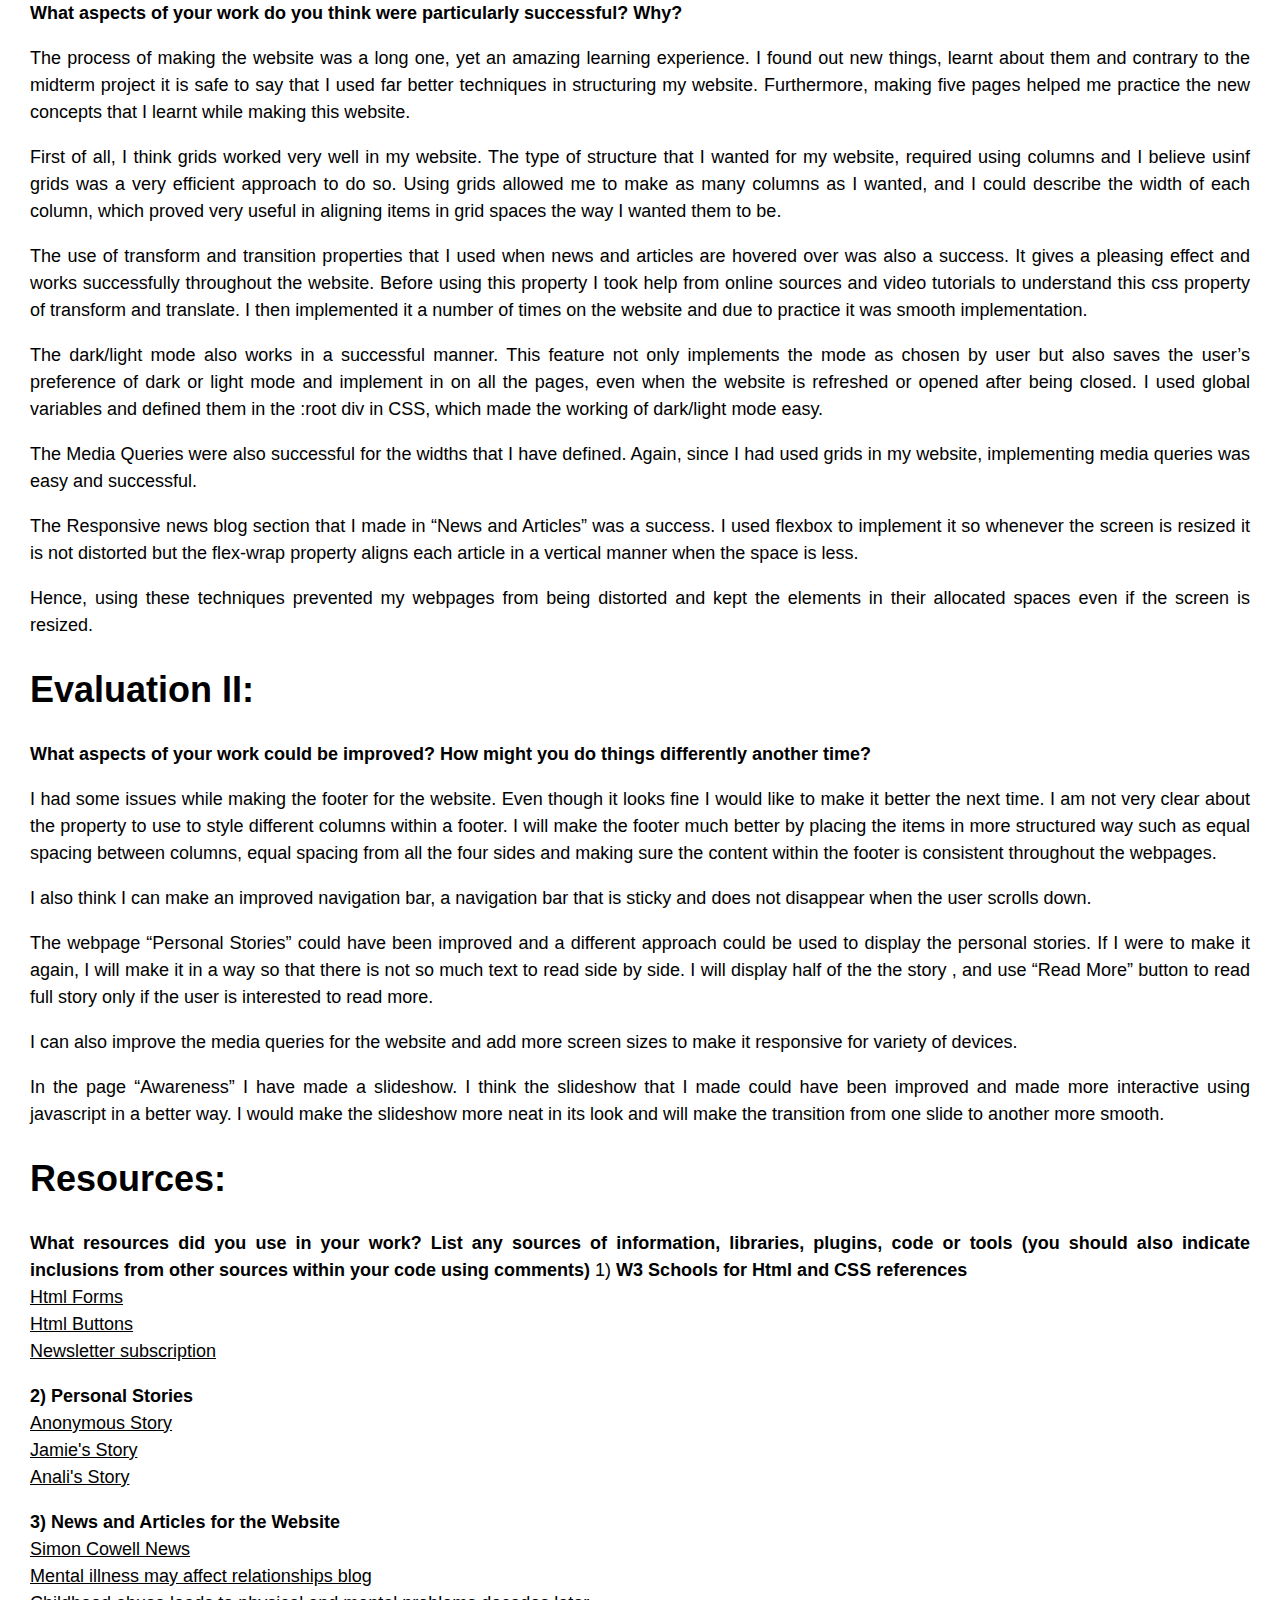
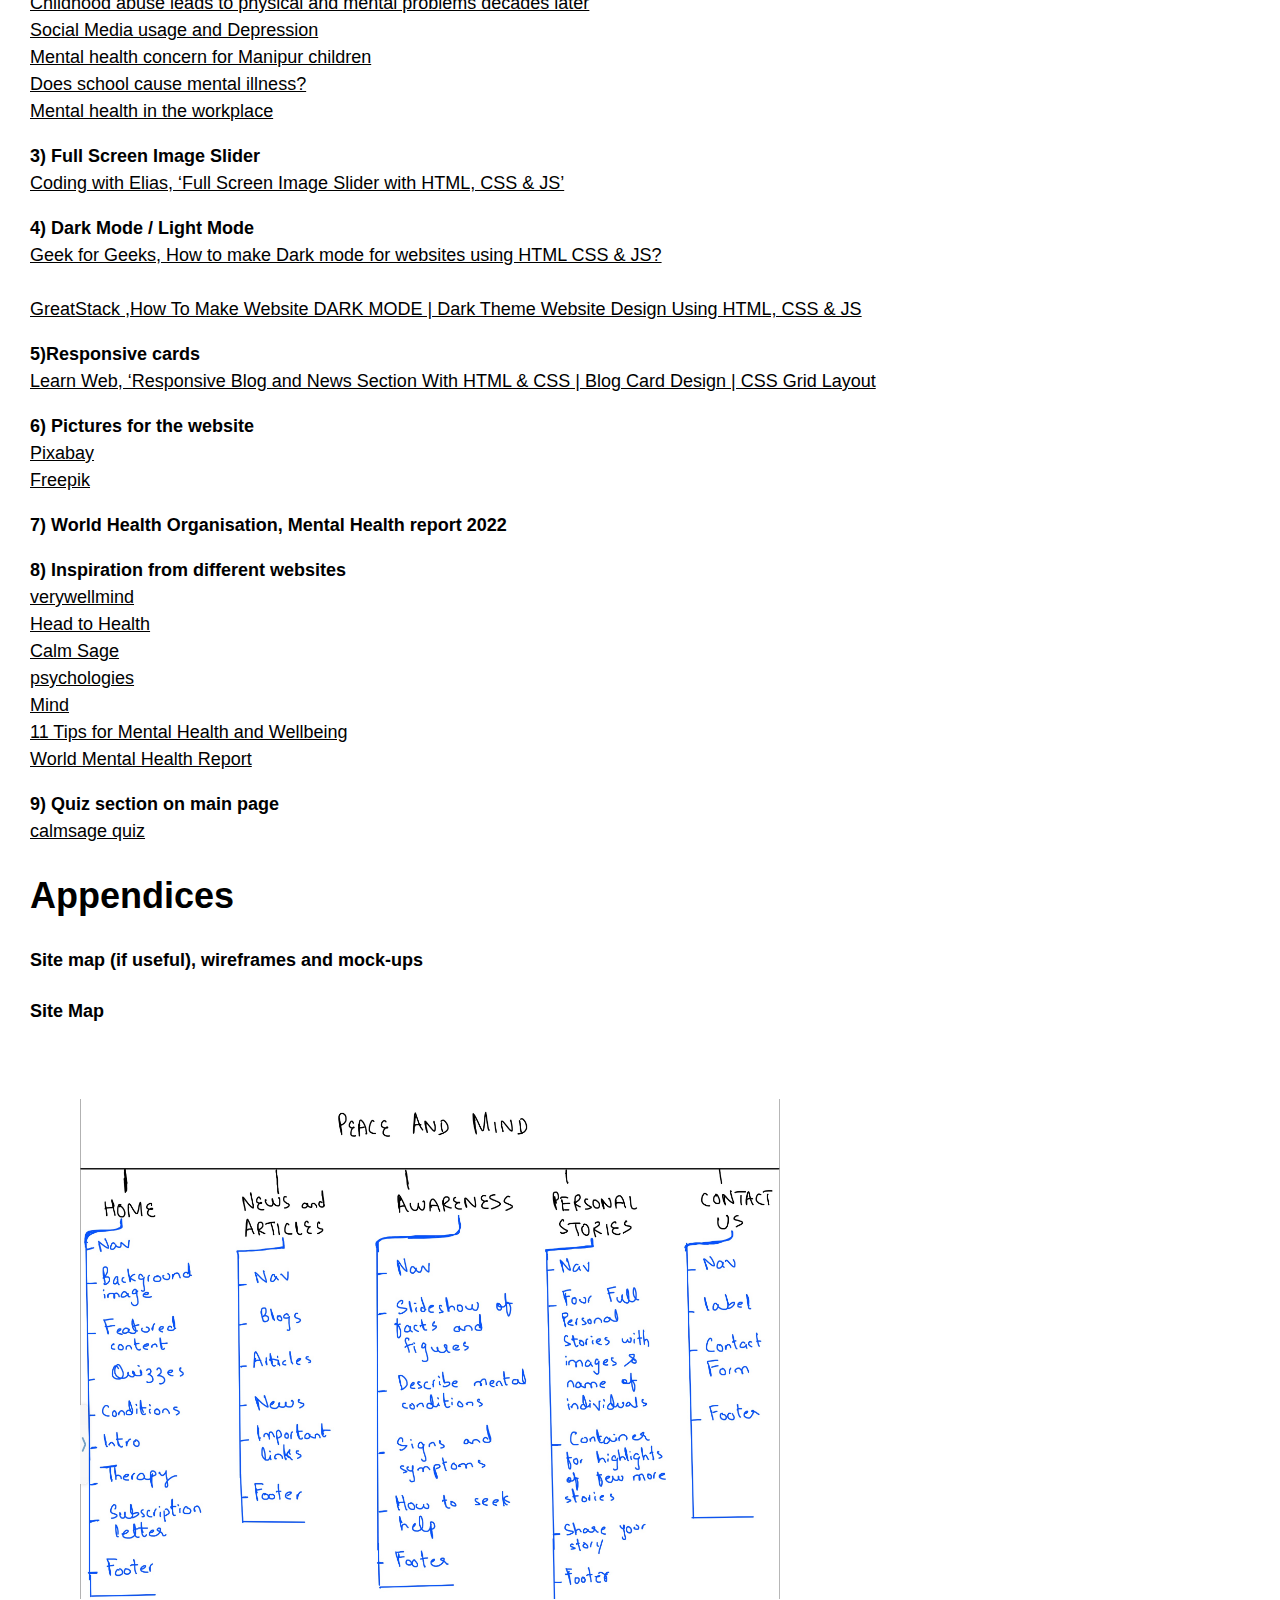
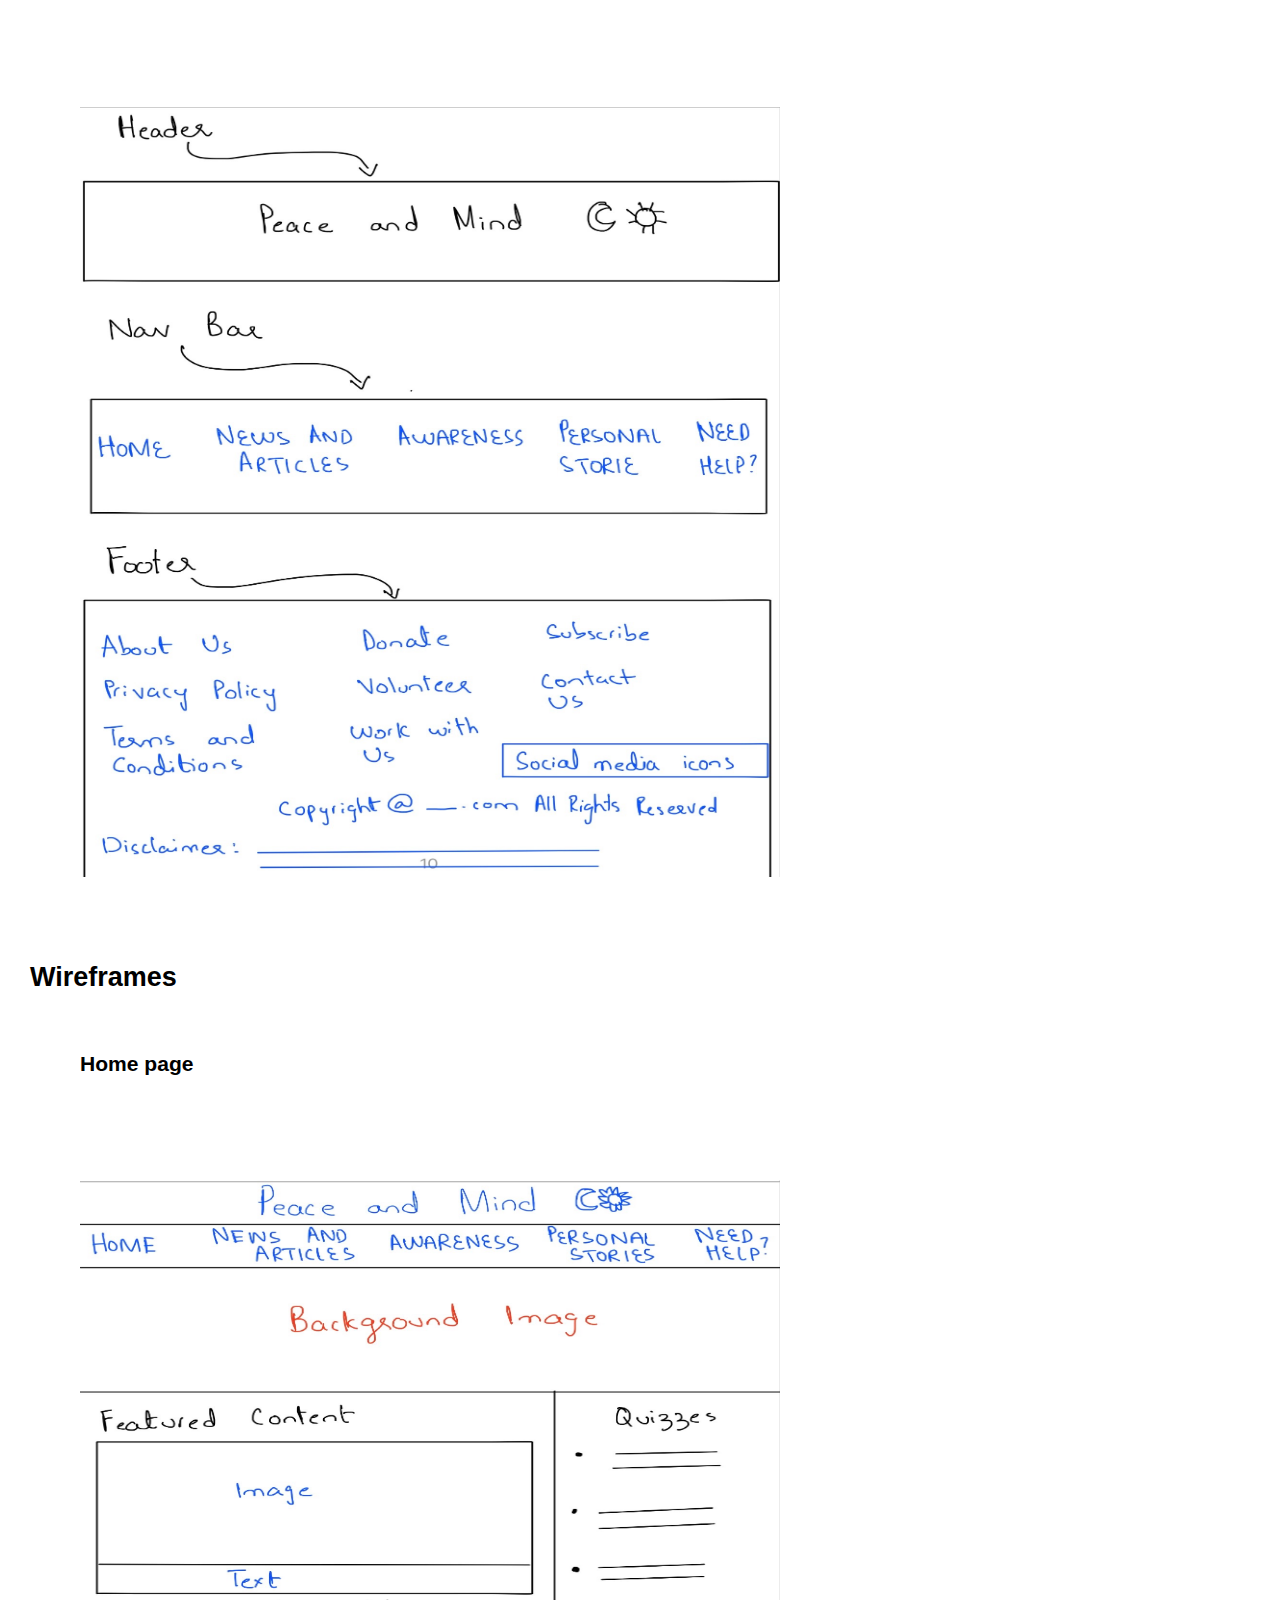
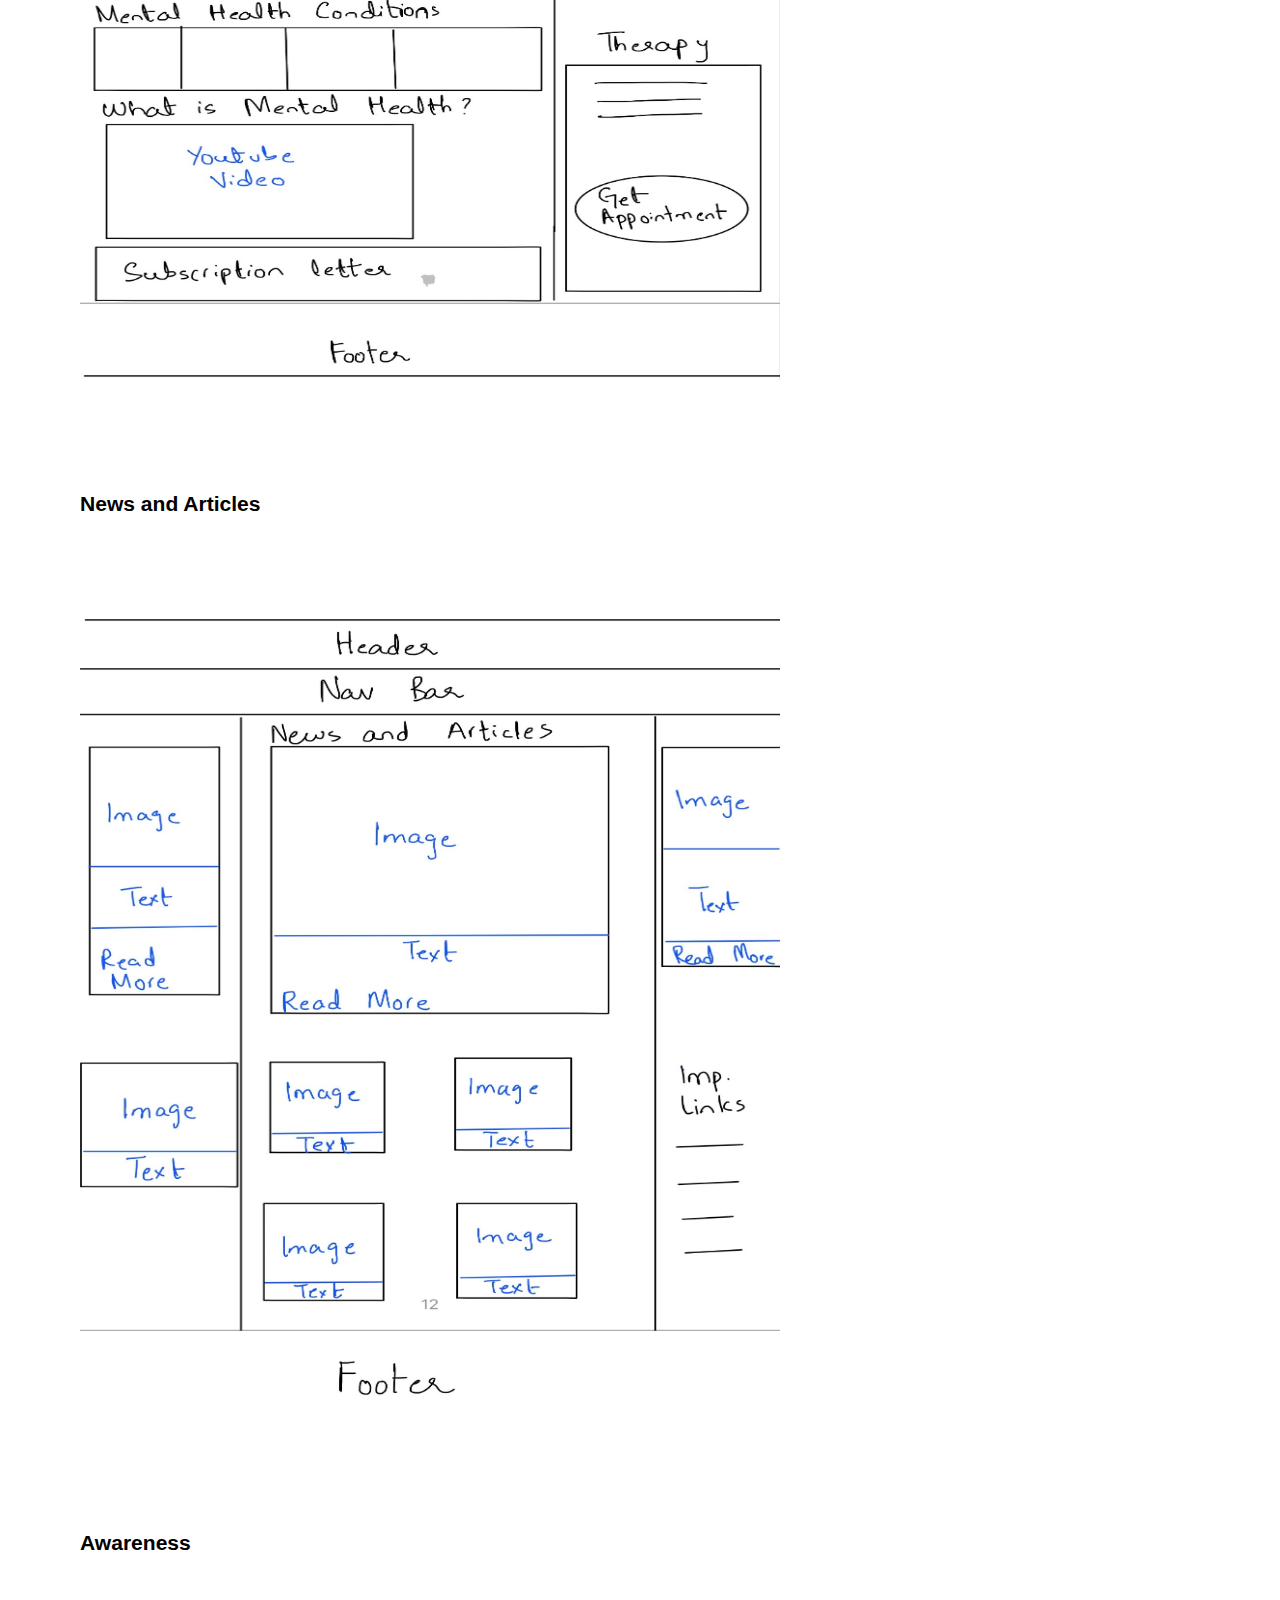
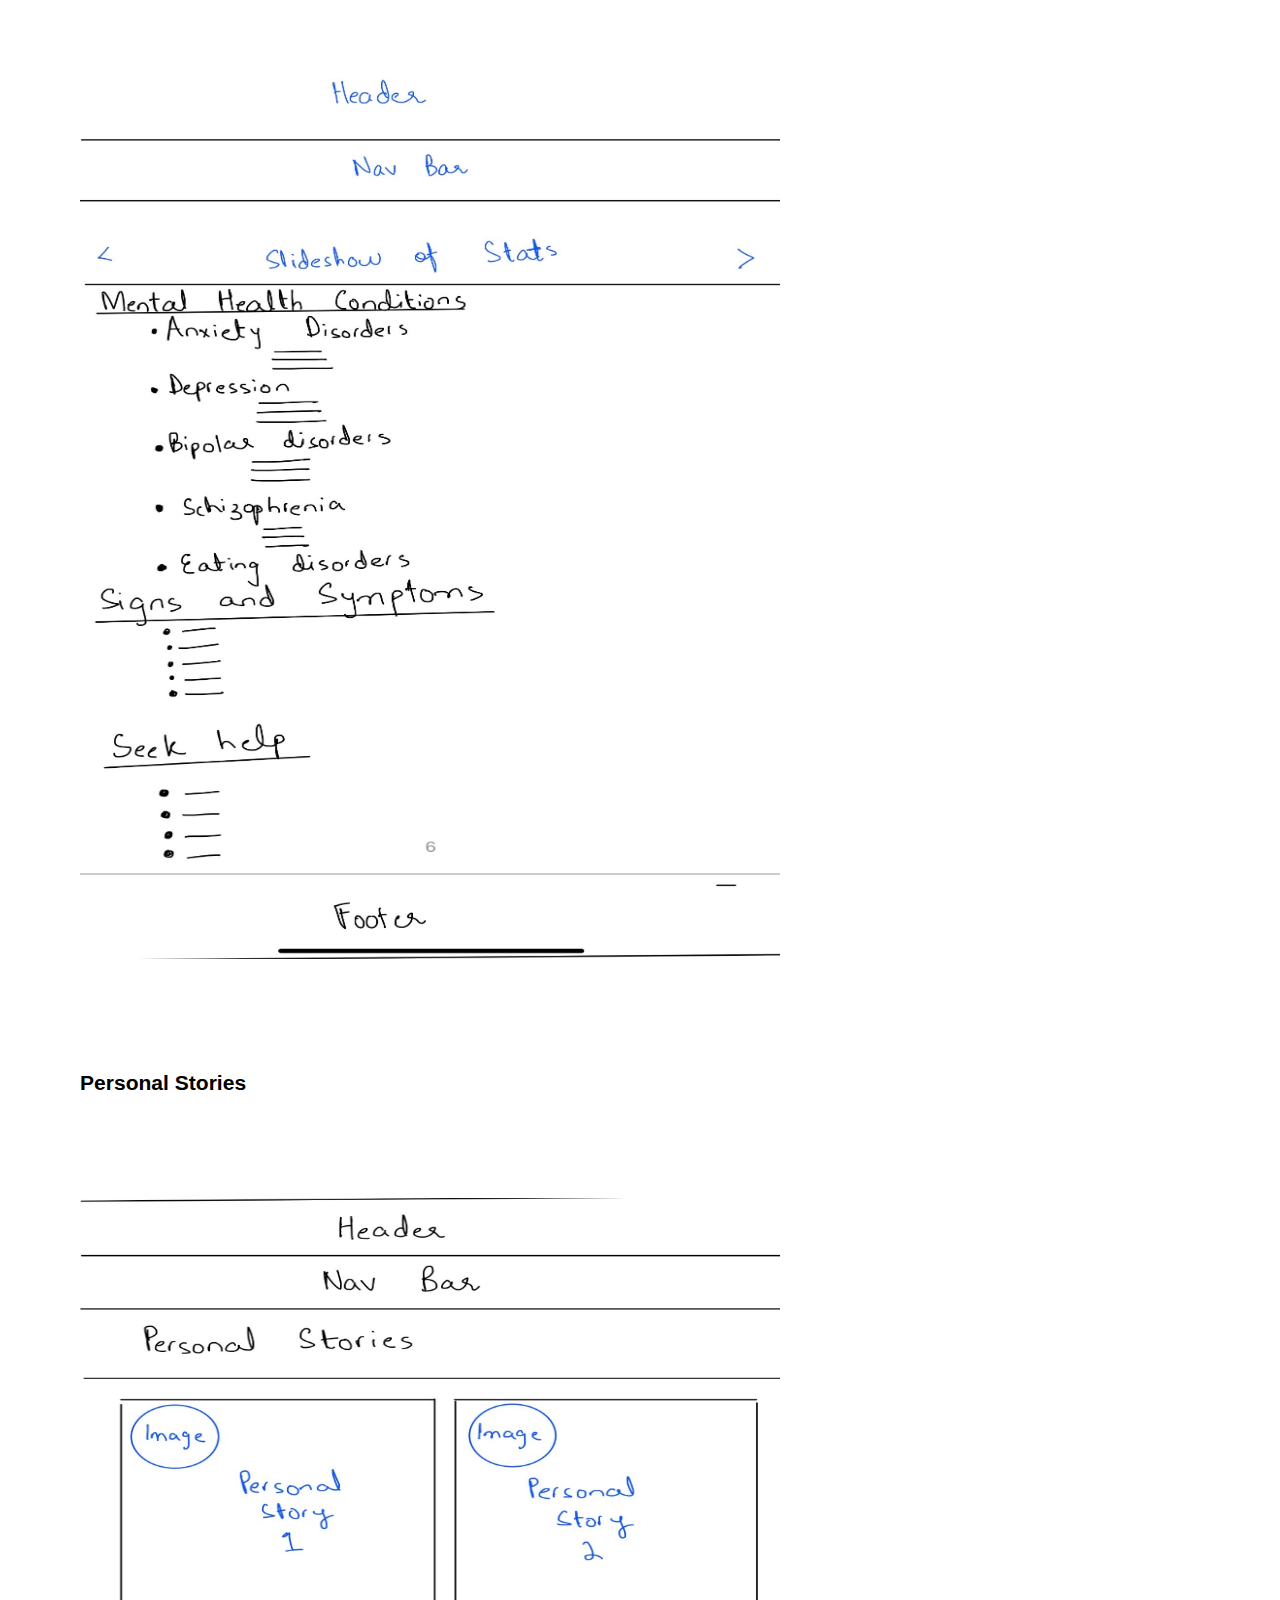
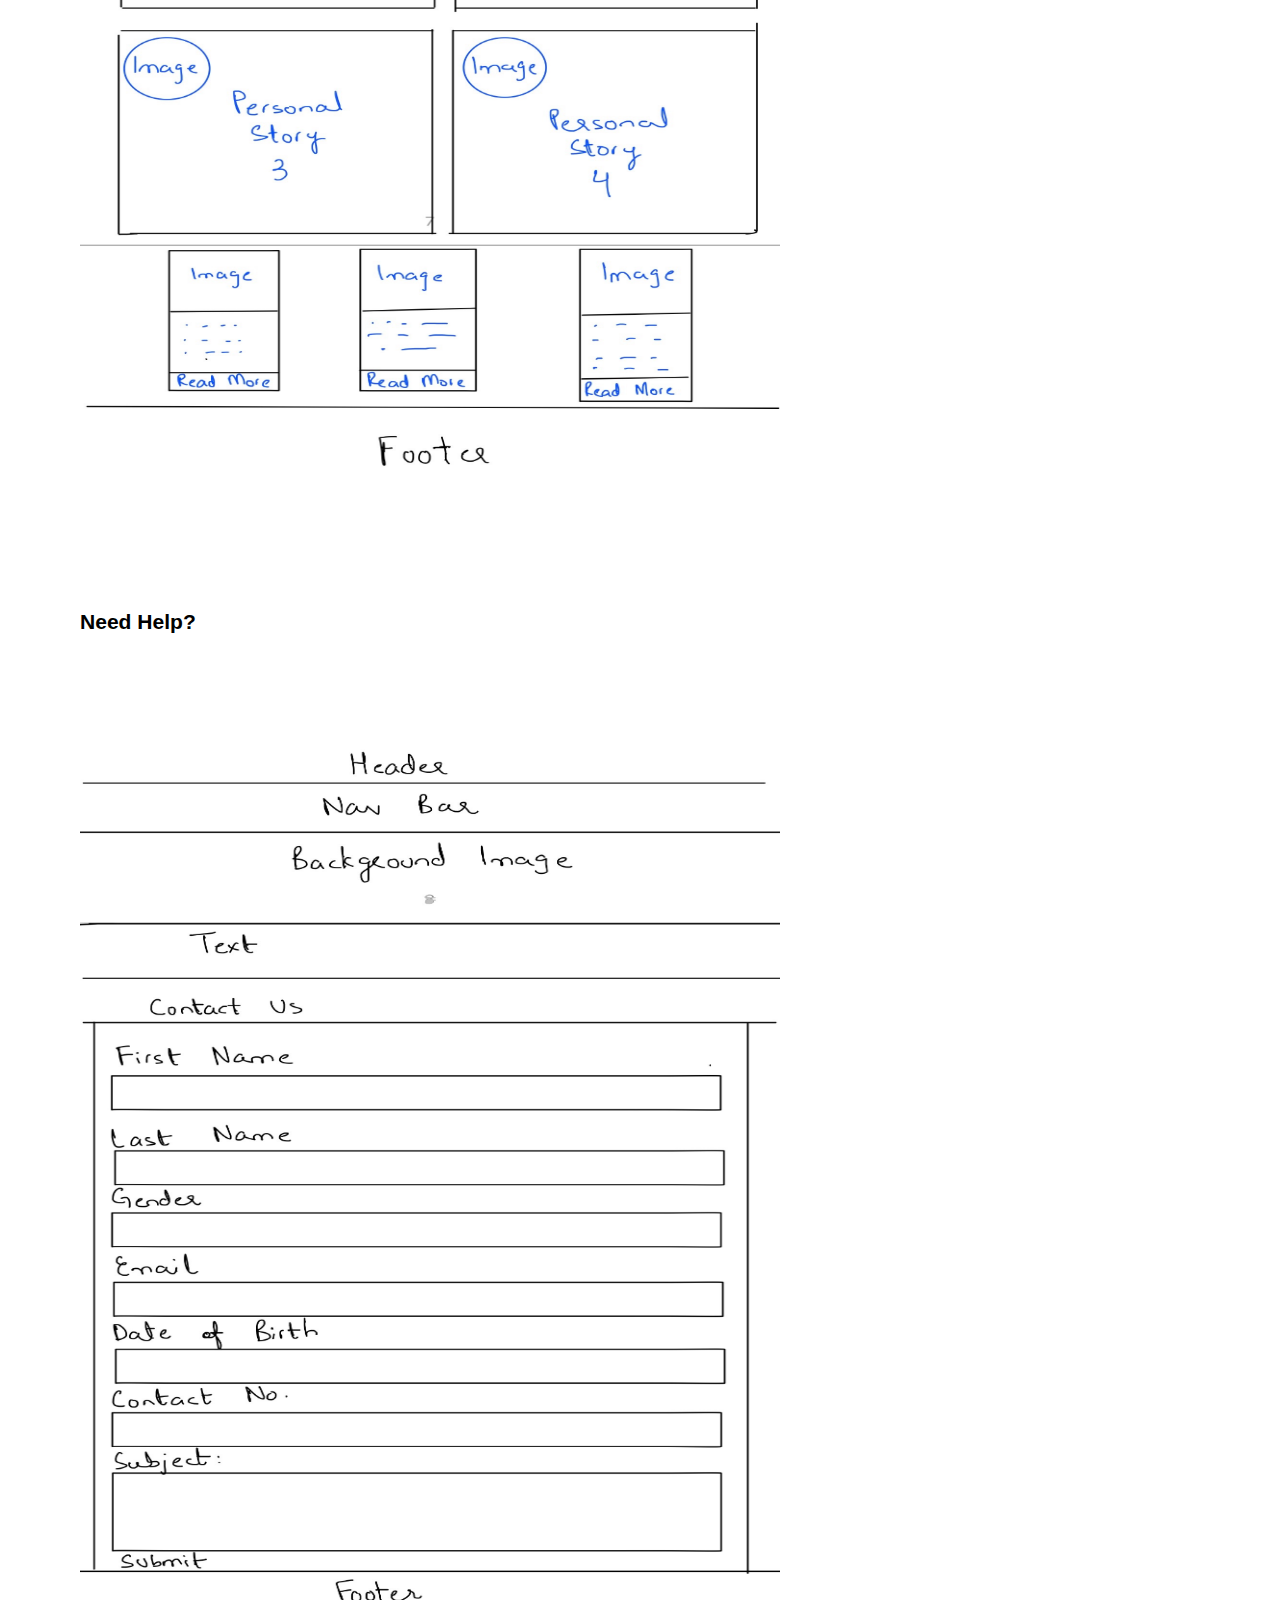
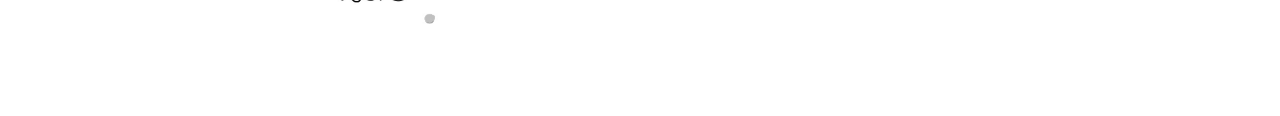
<file: report.html>
<!DOCTYPE html>
<html>

<head>
    <link rel="stylesheet" type="text/css" href="style.css">
    <meta name="viewport" content="width=device-width, initial-scale=1.0">
    <title>Peace and Mind </title>
    
</head>

<!------------------------------------- HEADER ------------------------------->
<header>

    <div class="header">
        <img src="assets/moon.png" id="icon" onclick="darkMode()"> <!--Moon Icon for Dark Mode-->
        <img src="assets/sun.png" id="sun" onclick="lightMode()">  <!--Sun Icon for Light Mode-->
        <h1>Peace and Mind</h1>
    </div>
  
</header>

<!--------------------------------- NAVIGATION BAR ------------------------------->

<nav>


    <div class="navigationbar">
        <ul>
            <li><a href="index.html">HOME</a></li>
            <li><a href="news&articles.html">NEWS and ARTICLES</a></li>
            <li><a href="awareness.html">AWARENESS</a></li>
            <li><a href="personalstories.html">PERSONAL STORIES</a></li>
            <li><a href="form.html">NEED HELP?</a></li>
            <li><a href="report.html">REPORT</a></li>
        </ul>
    </div>


</nav>

<!------------------REPORT--------------------->


<body>
    <div class = "Report">
        <h1><b><u>REPORT</u></b></h1>
       <b>Muneeba Shah</b> 

<h1>Introduction:</h1>
<b>What is the essential story being told by your site and what type of structure did you choose to implement?</b>
<p>My site “Peace and Mind” revolves around the theme of mental health. Through my website I have tried to highlight the importance of mental health, mental wellbeing and awareness regarding mental illnesses. I tried to provide relevant information , the significance of seeking help and also shared some personal stories of individuals who have gone through some kind of mental illness at some point in their lives. The website also highlights some causes that lead to mental illnesses and how being unhealthy at mind could affect one’s daily life.</p>
<p>
The first page <b>“Homepage”</b> gives an overview of the whole website. It has bits and pieces of content of all the other pages. <br>
The second page <b>“News and Articles”</b> shows news and articles regarding mental health. <br>
The third page <b>“Awareness”</b> displays shocking facts and figures about the mental health. It also highlights some mental illnesses, their symptoms, treatments and some ways to seek help. <br>
The fourth page <b>“Personal Stories”</b> tells the personal stories of individuals who have been through mental illness and how they overcame them. <br>
The last page is <b>“Need Help” </b>page which asks for the information of the person seeking any kind of help. <br> 
For implememting dark/light mode I have used global varibales and made a "root" div in the css <br>
Each of the page is accessible through the Navigation Bar. </p>

<p>The website has five webpages each of which has different type of content. I have used grid layout to structure the pages, using a separate div for each grid item. <br>
The website is made using Html , CSS and Javascript. The main page is structured in “index.html” and there are separate html files for each of the page. <br>
For styling there is a common CSS file.<br>
Interactivity is implemented through javascript. There are two javascript files which support different interactivities. One is for the slideshow on “Awareness” page which is the third page in the website and the other is to implement Dark Mode throughout the website.<br>
In order to make the website responsive I have used “Media queries”. Media queries define the page layout for tablet and mobile while the default code is for the laptop. </p>



<h1>Inspiration:</h1>
<b>State 3 things that have inspired you when creating your website (e.g. guest speakers, websites, artists, blogs).</b>

<p>Mental health is a concerning issue in the world these days. More and more people are going through some kind of problem related to mental health. Following things inspired me when I was creating my website.</p>
<ol>
<li>I came across a documentary<b> “My Mind & Me” </b> in which a famous singer <b>“Selena Gomez” </b> talks about mental health very openly and shares her own struggles. Watching this documentary and seeing a very famous artist spreading awareness regarding mental health problems, gave me inspiration to collect data and information about this topic on my own and make it a part of my website.</li> <br>

<li>The website <b> “Mind” </b> is a very powerful website that contains information and resources regarding mental health problems. It played a huge role in inspiring me while I was working on my website. The platform not only highlights the importance of mental health but also provides help in different ways to anyone going through any mental condition. </li> <br>

<li><b>“World mental health report” </b> by World Health Organization also helped me a lot in forming my website as this report contains extensive research on mental health and provides valuable insights and data on the topic. This report was very informative and sparked new ideas in my mind which I then implemented in my own website. </li>

</ol>

<h1>Accessibility:</h1>
<b>State 3 ways in which your site is accessible.</b>

<p>Accessibility is an important feature of any website. Making a website accessible attracts more and more people to the platform. While making this website I have considered applying accessibility in the following ways:</p>
<ol>


<li><b>Dark/Light Mode</b></li>
Dark and Light mode is an important feature for visually impaired individuals. Dark mode reduces the brightness of screens, reducing eye strain while light mode can make text more readable and provides clarity. Dark mode also reduces the battery consumption. Hence, having both features on the website allows users to select the mode of their own choice, according to their own accessiblity. <br>

<li><b>Keyboard Navigation</b></li>                               
According to Website Compliance Standards, making functionality available through keyboard is also an important accessibility feature. Keyboard navigation provides accessibility to people with disabilities and makes their experience much better on the website. My website allows users to navigate through keyboard without using mouse, the navigation is in logical order so the user can predict where the next tab will be. <br>

<li><b>Text Alternatives For Images</b></li>  
Providing alternative text for images is an accessible feature for people with visual impairments or for those who cannot see the images for various reasons such as slow internet connection. I have tried implementing alternative text for images so that they are more “perceivable”.
</ol>

<h1>Usability:</h1>
<b>State 3 ways in which you considered the usability of your site.</b>
<p>In order to make the website more user-friendly, usability features are a must to consider when designing the website. I have considered the usability of website in order to attract more users in the following ways:</p>

<ol>
<li><b>Clear Navigation</b></li> 
Navigation bar is a significant part of any website that allows users to navigate from one page to another. I have made a very clear navigation bar that is displayed on each page so that the user can jump from one page to any other page through the navigation bar. <br>

<li><b>Responsiveness</b></li>  
By adding media queries I have made my website usable on a number of devices , having different screen sizes such as mobile and tablet. Responsiveness makes the content of website accessible even if the window is resized ,preventing any kind of distortion, hence making it more usable for the users. <br>

<li><b>Clear Content</b></li> 
The website has different content on each of the page. The content is clear and a single page contains an optimum level of information, not being stuffed with too much content. 
Dark/Light mode features are also very much visible on each page. Also, the color contrast was kept into consideration to make the website user-friendly. The font size and line height are also chosen carefully to facilitate the users.<br>

</ol>

<h1>Learning:</h1>
<b>State 3 things you had to learn or find out to create your site. How did you achieve that?</b>
<p>Making a whole website by myself was a great learning experience for me. I learnt many new things and also tried implementing them in my website.</p> 
<ol>
<li><b>Grids</b></li>
This time I wanted to make my website in way that maintains its modularity and structure. Using grids was a great option to structure the content and promote alignment, making the website consistent. I had no prior experience in using grids, hence I had to learn understanding it. I learnt implementing grids from the Coursera videos and the South London Reading Club Website. It was very easy to understand grids from these sources.<br>

<li><b>Implementing Dark/Light mode</b></li> 
To make my website accessible I wanted to implement Dark mode in it. I learned about the implementation of dark/light mode using Javascript through the documentation provided at the website geeksforgeeks.org . It was not enough for me so I also watched YouTube video tutorials. The video that helped me learn and implement dark mode is https://www.youtube.com/watch?v=2j_kBqpFK-g <br>

<li><b>CSS properties</b></li> 
There were many new CSS properties that I had to use in my website such as media queries, flex box, flex-wrap, vertical navigation bar, transform, creating a form through html and css etc. and W3Schools was great online learning source for me. The documentation and examples provided there made me learn new things very easily and effectively.

</ol>


<h1>Evaluation I:</h1>
<b>What aspects of your work do you think were particularly successful? Why?</b>
<p>The process of making the website was a long one, yet an amazing learning experience. I found out new things, learnt about them and contrary to the midterm project it is safe to say that I used far better techniques in structuring my website. Furthermore, making five pages helped me practice the new concepts that I learnt while making this website.</p>

<p>First of all, I think grids worked very well in my website. The type of structure that I wanted for my website, required using columns and I believe usinf grids was a very efficient approach to do so. Using grids allowed me to make as many columns as I wanted, and I could describe the width of each column, which proved very useful in aligning items in grid spaces the way I wanted them to be. </p>

<p>The use of transform and transition properties that I used when news and articles are hovered over was also a success. It gives a pleasing effect and works successfully throughout the website. Before using this property I took help from online sources and video tutorials to understand this css property of transform and translate. I then implemented it a number of times on the website and due to practice it was smooth implementation.</p>

<p>The dark/light mode also works in a successful manner. This feature not only implements the mode as chosen by user but also saves the user’s preference of dark or light mode and implement in on all the pages, even when the website is refreshed or opened after being closed. I used global variables and defined them in the :root div in CSS, which made the working of dark/light mode easy. </p>

<p>The Media Queries were also successful for the widths that I have defined. Again, since I had used grids in my website, implementing media queries was easy and successful. </p>

<p>The Responsive news blog section that I made in “News and Articles” was a success. I used flexbox to implement it so whenever the screen is resized it is not distorted but the flex-wrap property aligns each article in a vertical manner when the space is less. </p>

<p>Hence, using these techniques prevented my webpages from being distorted and kept the elements in their allocated spaces even if the screen is resized.</p>



 <h1>Evaluation II:</h1>
 <b>What aspects of your work could be improved? How might you do things differently another time?</b>

<p>I had some issues while making the footer for the website. Even though it looks fine I would like to make it better the next time. I am not very clear about the property to use to style different columns within a footer. I will make the footer much better by placing the items in more structured way such as equal spacing between columns, equal spacing from all the four sides and making sure the content within the footer is consistent throughout the webpages.</p>

<p>I also think I can make an improved navigation bar, a navigation bar that is sticky and does not disappear when the user scrolls down. </p>

<p>The webpage “Personal Stories” could have been improved and a different approach could be used to display the personal stories. If I were to make it again, I will make it in a way so that there is not so much text to read side by side. I will display half of the the story , and use “Read More” button to read full story only if the user is interested to read more. </p>

<p>I can also improve the media queries for the website and add more screen sizes to make it responsive for variety of devices. </p>

<p>In the page “Awareness” I have made a slideshow. I think the slideshow that I made could have been improved and made more interactive using javascript in a better way. I would make the slideshow more neat in its look and will make the transition from one slide to another more smooth. </p>




<h1>Resources:</h1>
<b>What resources did you use in your work? List any sources of information, libraries, plugins, code or tools (you should also indicate inclusions from other sources within your code using comments)</b>

1) <b>W3 Schools for Html and CSS references </b> <br>
<a href = "https://www.w3schools.com/howto/howto_css_contact_form.asp">Html Forms</a> <br>
<a href = "https://www.w3schools.com/tags/tag_button.asp">Html Buttons</a> <br>
<a href = "https://www.w3schools.com/howto/howto_css_newsletter.asp">Newsletter subscription</a> <br>

<p><b>2) Personal Stories</b> <br>

<a href = "https://www.theguardian.com/society/2016/oct/03/childrens-mental-health-in-crisis-readers-share-their-stories">Anonymous Story</a> <br>

<a href = "https://www.seemescotland.org/stigma-discrimination/personal-stories">Jamie's Story</a> <br>

<a href="https://forwardthinkingbirmingham.nhs.uk/world-mental-health-day-2022---recovery-stories/">Anali's Story</a>
</p>

<p><b>3) News and Articles for the Website</b> <br>

<a href = "https://parade.com/celebrities/simon-cowell-depression-mental-health-therapy">Simon Cowell News</a><br>

<a href = "https://diversushealth.org/mental-health-blog/how-mental-illness-may-affect-relationships/#:~:text=Having%20a%20mental%20illness%20can,of%20medication%20might%20decrease%20libido.">Mental illness may affect relationships blog</a><br>

<a href = "https://www.everydayhealth.com/emotional-health/childhood-abuse-can-lead-to-physical-and-mental-problems-decades-later/">Childhood abuse leads to physical and mental problems decades later</a><br>

<a href = "https://thedo.osteopathic.org/columns/social-media-usage-and-depression-in-adolescents-and-young-adults-examining-the-connection/">Social Media usage and Depression</a><br>

<a href = "https://www.ndtv.com/india-news/fear-of-crowds-war-sketches-mental-health-concern-for-manipur-children-4349763">Mental health concern for Manipur children</a><br>

<a href = "https://www.turnbridge.com/news-events/latest-articles/does-school-cause-mental-illness/#:~:text=When%20facing%20academic%20stress%2C%20adolescents,students%20experience%20improved%20mental%20health.">Does school cause mental illness?</a><br>

<a href = "https://www.helpguide.org/articles/work/mental-health-in-the-workplace.htm#:~:text=Workplace%20risk%20factors%20for%20mental,between%20work%20and%20personal%20time.">Mental health in the workplace</a><br>
</p>

<p><b>3) Full Screen Image Slider </b> <br>

<a href = "https://www.youtube.com/watch?v=eEIrB8EYtW0">Coding with Elias, ‘Full Screen Image Slider with HTML, CSS & JS’</a>

</p>

<p><b>4) Dark Mode / Light Mode </b> <br>

<a href = "https://www.geeksforgeeks.org/how-to-make-dark-mode-for-websites-using-html-css-javascript/">Geek for Geeks, How to make Dark mode for websites using HTML CSS & JS?</a> <br><br>

<a href = "https://www.youtube.com/watch?v=2j_kBqpFK-g">GreatStack ,How To Make Website DARK MODE | Dark Theme Website Design Using HTML, CSS & JS</a> <br>
</p>

<p><b>5)Responsive cards</b> <br>

<a href ="https://www.youtube.com/watch?v=HKp6bywsDQ4">Learn Web, ‘Responsive Blog and News Section With HTML & CSS | Blog Card Design | CSS Grid Layout</a>

</p>

<p><b>6) Pictures for the website</b> <br>

<a href = "https://pixabay.com/">Pixabay</a> <br>
<a href = "https://www.freepik.com/">Freepik</a>

</p>

<p><b>7) World Health Organisation, Mental Health report 2022</p></b>

<p><b>8) Inspiration from different websites</b> 

<a href = "https://yourstory.com/mystory/top-ten-best-mental-health-websites-2020"> <br>

<a href = "https://www.verywellmind.com/">verywellmind</a> <br>

<a href = "https://www.headtohealth.gov.au/">Head to Health</a> <br>

<a href = "https://www.calmsage.com">Calm Sage</a> <br>

<a href = "https://www.psychologies.co.uk/">psychologies</a> <br>

<a href = "https://www.mind.org.uk/">Mind</a> <br>

<a href = "https://childadolescentpsych.cumc.columbia.edu/articles/11-tips-mental-health-well-being">11 Tips for Mental Health and Wellbeing</a> <br>

<a href = "https://www.who.int/teams/mental-health-and-substance-use/world-mental-health-report">World Mental Health Report</a> <br>
</p>

<p><b>9) Quiz section on main page</b> <br>

<a href = "https://www.calmsage.com/quiz/">calmsage quiz</a>
</p>






<h1>Appendices</h1>
<b>Site map (if useful), wireframes and mock-ups</b>

<h4>Site Map</h4>

<img src="assets/sitemap wireframe.png" width="700px" height="500px">
<img src="assets/headerfooter.jpg" width="700px" height="770px">

<h2>Wireframes</h2>

<p>
<h3>Home page</h3>
<img src="assets/homepage wireframe.jpg" width="700px" height="800px">
</p>

<p>
<h3>News and Articles</h3>
<img src="assets/newsandarticles wireframes.jpg" width="700px" height="800px">
</p>

<p>
<h3>Awareness</h3>
<img src="assets/awareness wireframe.jpg" width="700px" height="900px">
</p>

<p>
<h3>Personal Stories</h3>
<img src="assets/personalstories wireframe.jpg" width="700px" height="900px">
</p>

<p>
<h3>Need Help?</h3>
<img src="assets/needhelp wireframe.jpg" width="700px" height="900px">
</p>


















    </div>
</body>
</file>
<file: style.css>
body {
  margin: 10px;
  overflow: auto;
  font-family: "proxima-nova", sans-serif;
  font-size: 18px;
  line-height: 1.5;
  background-color: var(--white-color); /*Global variable*/

}

:root {      /*global variables that can be used thoroughout the css*/
  --black-color: #000000;
  --white-color: #fff;
}

.darkmode {   /*color code for dark mode*/
  --black-color: #fff;
  --white-color: #000000;
}

.lightmode {   /*color code for light mode*/
  --black-color: #000000;
  --white-color: #fff;


}

#icon {  /*Moon icon for dark mode*/
  background-color: #000000;
  width: 30px;
  height: 30px;
  cursor: pointer;
}

#sun {  /*Sun icon for light modde*/
  background-color: black;
  position: relative;
  right: 10px;
  width: 30px;
  height: 30px;
  cursor: pointer;
}


/*-------------HEADER----------*/
header .header {

  display: flex; /* horizontal row of child elements within the header */
  justify-content: center; /*horizontally aligning items in center*/
  height: 80px;
  background-color: #5D641D; /*background colour of header div*/
}

.header img {  /*dark/light mode icons*/
  position: relative;
  left: 50%;
  top: 30%;
}


/*-------------NAVIGATION BAR------------*/


nav {
  color: var(--black-color); /*text color*/
  overflow: hidden; /*hides content that overflows the container*/
  background-color: var(--white-color);  /*background color of nav div*/
}

.navigationbar ul {

  list-style: none; /* removes bullet points of the list */
  display: flex;  /*makes horizontal row*/
  justify-content: center;  /*centers the content along horizontal axis*/
  color: var(--black-color);
}



.navigationbar li {

  margin: 0 20px;
  /*no margin on top and bottom, 20px margin on left and right */
  background-color: var(--white-color);
  color: var(--black-color);
}

.navigationbar a {
  text-decoration: none; 
  color: var(--black-color);
}

.navigationbar a:hover {
  background-color: #E5C49C;
  
}

/*--------------------HOME PAGE-------------------*/

.backgroundimage {

  background-image: url('/assets/backgroundimage.jpg');
  background-size: cover; /*image covering the entire background area*/
  width: 100%;
  height: 750px;
  grid-area: backgroundimage;

}

.featuredcontent {

  grid-area: featuredcontent; /*an element of grid container*/
  margin-top: 70px;
  margin-left: 20px;
  text-align: justify;
  background-color: var(--white-color);
  color: var(--black-color);

}

.featuredimg {

  background-image: url('assets/newfeaturedimg.png'); /*physical child abuse image*/
  background-size: cover;
  height: 700px;
  margin-top: 50px;

}

.featuredcontent:hover {

  background-color: var(--black-color); /*On hovering featured conntent, background colour changes to black*/
  color: var(--white-color); /*On hovering featured content div, text colour changes to white*/
  transition: all 0.1s step-end; /*In 0.1s, the properties(background color and text color) of all the elements 
                                    will transition to new states*/
  cursor: pointer; /*cursor changes to a pointer when hovered over featured content*/

}

.featuredcontent a {

  font-size: large;/*"Read More" set to large font*/
  color: var(--black-color);
  background-color: var(--white-color);
}

.featuredcontent a:hover {

  background-color: gray; /*On hovering Read More, its background color changes to gray*/

}

.quizzes {

  grid-area: quizzes; /*an element of grid container*/
  margin-top: 70px;
  background-color: var(--white-color);
  color: var(--black-color);

}

.quizzes h1 {
  text-align: center; /*align Quiz heading in center*/
}

.quizzes li {

  margin: 70px; /*margin of 70px between the list items and right left*/
  color: var(--black-color);

}

.quizzes a {
  color: var(--black-color);
}

.mentalhealthconditions {

  grid-area: mentalhealthconditions; /*an element of grid container*/
  background-color: #5D641D; /*setting background color of this div*/
  height: 400px;

}

.mentalhealthconditions table {  /*table in mental health conditions*/

  width: 100%;
  padding: 25px;

}

.mentalconditions th {

  font-size: 30px; /*Heading of each column*/

}

.mentalconditions table,
th,
td {

  border: 1px solid; /*makes a border of 1px throughout the table*/

}

.mentalhealthconditions td {
  /*data in each cell*/

  padding: 8px;
  text-align: justify;

}

.intromentalhealth {

  grid-area: intromentalhealth;/*an element of grid container*/
  background-color: var(--white-color);
  color: var(--black-color);
}

.feedback {
  grid-area: feedback; /*an element of grid container*/
  background-color: pink;  /*setting background color to pink for this div*/

}

.feedback h3 {

  text-align: justify;
  padding: 20px; /*padding of 20px on all the sides of the text*/
}

.feedback p {
  /*juliet brown(feedback person name) */

  text-align: right;
  padding: 20px;
  font-size: larger;
}

.therapy {
  /*therapy div on the right side*/

  grid-area: therapy; /*an element of grid container*/
  background-color: #7C645E; /*setting background color for therapy div*/

}

.therapy p { /*paragraph in therapy div*/
  text-align: justify;
}

.therapy h1 { /*heading of therapy div*/
  text-align: center;

}

.btn {
  /*Get Appoitnment Button */

  border: 2px solid black;
  border-radius: 20px; /*making the button round*/
  background-color: var(--white-color);/* button background color*/
  color: var(--black-color); /* text color */
  padding: 14px 28px; /* padding of 14px on top,bottom and 28px on right,left*/
  font-size: 16px;
  cursor: pointer; /* cursor changes to pointer*/

}

.subscriptionform {

  grid-area: subscriptionform; /* element of grid */
  background-color: aliceblue; /* background color of subscription form*/

}

.subscriptionform input[type="email"] {
  /* field for entering the email */
  width: 90%;
  padding: 10px;
  margin-bottom: 10px;
  border-radius: 5px;

}

.subscriptionform button {
  /*Subscribe Button*/
  padding: 10px 20px;
  background-color: #007bff;
  color: #fff;
  margin-top: 20px;
  border: none;
  border-radius: 4px;
  cursor: pointer;
}

.subscriptionform button:hover {

  background-color: #000000; /* Subscribe button background color changes to black when hovered */

}

/*-------Grid for Home page-----------*/
.grid-container {  

  display: grid; /* makes a grid layout */
  grid-template-columns: 2fr 1fr;     /* makes two columns on the page, one takes 2 fraction 
                                      and the other column takes 1 fraction of the whole page */
  grid-template-areas:
    /* grid items in two columns */
    'featuredcontent  quizzes'
    'mentalhealthconditions mentalhealthconditions '
    'intromentalhealth intromentalhealth '
    'feedback  therapy'
    'subscriptionform .'
    'footer footer';
  background-color: var(--white-color);
  gap: 100px;  /* gap of 100px between grid items */

}

/*--------------------------------------------------------------NEWS AND ARTICLES---------------------------------------------------------------------------*/

.newsandarticles {  /*Title of the page*/
  grid-area: news;
  text-align: center;
  background-color: var(--white-color);
  color: var(--black-color);
}

.article { /*container which contains the workplace image and caption*/
  grid-area: article;
  background-color: var(--white-color);
  color: var(--black-color);

}

.article .image {  /*workplace article image*/
  height: 600px;
  background-image: url('/assets/workplace mental health.jpg');
  background-size: cover;
  margin-bottom: 20px;
}

.article h1 { /*Title of the article*/
  padding: 10px;
}

.article p { /*caption of the article*/
  padding: 10px;
  text-align: justify;
}

.article a {
  display: block; 
  text-decoration: none;
  color: white;
  background-color: #000000;
}

.article a:hover {  /*when article container is hovered background color and text color changes*/
  background-color: var(--black-color);
  color: var(--white-color);

}

.article:hover {
  background-color: var(--black-color);
  color: var(--white-color);
  cursor: pointer;
  transform: scale(1.03); /*scales up the size of the element by 2%*/
  transition: all 1s ease; /*transition property applied to all elements and their property changes after 1s*/
}

/*container which contains four articles*/
.articlescontainer {

  grid-area: articles;
  display: flex; /*flex container*/
  flex-wrap: wrap; /*articles shift to next row if there is less space*/
  background-color: var(--white-color);
  color: var(--black-color);
}

.articleslayout {

  background-color: var(--white-color);
  color: var(--black-color);
  width: 300px;
  margin: 80px;

}

.articleslayout p {

  text-align: justify;
}

.articleslayout a {

  text-decoration: none;
  background-color: white;
  color: black;

}

.articleslayout a:hover 
{

  color: white; /*text color changes to white when hovered*/

}

.articleimg {

  height: 200px;
  width: 100%;
  background-size: cover;
  margin-bottom: 20px;
}

/*four article images in the articles layout*/
.img1 {
  background-image: url('/assets/childabuse.jpg');
  height: 200px;
}

.img2 {
  background-image: url('/assets/stressedstudent.jpg');
  height: 200px;

}

.img3 {
  background-image: url('/assets/wellbeingbackground.jpg');
  height: 200px;

}

.img4 {
  background-image: url('/assets/relationships.jpg');
  height: 200px;

}

.articleslayout:hover {

  background-color: var(--black-color);
  color: var(--white-color);
  cursor: pointer;
  transform: scale(1.03);
  transition: all 1s ease;

}

.articleslayout a {

  display: block;
  text-decoration: none;
  color: black;

}

.articleslayout a:hover {

  background-color: gray;

}

.side { /*grid column*/
  grid-area: side;
  background-color: var(--white-color);
  color: var(--black-color);
}

.sidenews {
  text-align: justify;

}

.sidenews:hover {
  transform: scale(1); 
  box-shadow: 0 0 15px var(--black-color); /*when hovered over box-shadow is displayed*/

}

.sidenews p {
  text-align: left;
}

.sidenews a {
  color: var(--black-color);
  background-color: var(--white-color);
}

.newsimage {

  height: 200px;
  width: 100%;
  background-size: cover;

}

.fimg {   /*news about war children */

  background-image: url('assets/warchildren.jpg');

}

.simg {  /*news about simon cowell*/
  background-image: url('assets/simoncowell.png');

}

.side2 {

  grid-area: side2;
  background-color: var(--white-color);
  color: var(--black-color);
}


.implinks {
  grid-area: implinks;
  justify-content: center;
  background-color: var(--white-color);
  color: var(--black-color);
}

.implinks li {

  margin: 30px 30px 0 0;
}

.implinks a {
  color: var(--black-color);
}

.socialmedia {  /*news about social media*/
  grid-area: socialmedia;
  text-align: justify;
  background-color: var(--white-color);
  color: var(--black-color);
}

.socialmedia p {
  text-align: left;
}

.socialmedia a {
  color: var(--black-color);
  background-color: var(--white-color);

}

.socialmedia:hover {
  transform: scale(1);
  box-shadow: 0 0 15px var(--black-color);
}

.socialmediaimg {
  height: 200px;
  width: 100%;
  background-size: cover;
  background-image: url('assets/socialmedia.jpg');
}

/*Grid for News and articles*/
.gridcontainer-3 {
  display: grid;
  grid-template-columns: 1fr 3fr 1fr;
  grid-template-areas: 'news news news'
    'side article side2'
    'socialmedia articles implinks'
    '. articles .'
    'footer footer footer';
  gap: 45px; /*gap between grid items*/
  margin: 15px;
}

/*---------------------------------------------AWARENESS--------------------------------------------------------*/


.slideshow {
  background-color: black;
}

/*slideshow images*/
.slide-1 {
  background-image: url('assets/9million.jpg');

}

.slide-2 {
  background-image: url('assets/slideshow.jpg');
}

.slide-3 {
  background-image: url('assets/women.jpg');
}

.slide-4 {
  background-image: url('assets/children.jpg');
}

.slide {  /*container for slideshow*/
  width: 100%;
  height: 700px;
  background-size: cover;
  background-position: center;
  position: relative;
  overflow-x: hidden; /*preventing horizontal scrolling*/
}

.caption {

  background: rgba(0, 0, 0, 0, 03); /*color code in terms of red,green,blue and alpha for tranparency*/
  width: 100%;
  position: absolute;
  top: 50%; /*50% down from the top*/
  transform: translateY(-50%);/*centers the caption on each slideshow vertically within the parent container*/
  padding: 40px 0px;
}

.caption h5 {  /*text on slideshow written in heading*/
  background-color: rgba(255, 255, 255, .5); /*transparent background*/
  color: black;
  text-align: center;
  font-size: 50px;
  padding: 18px;
}

.arrow {  /*right and left arrow*/

  position: absolute;
  top: 50%;
  transform: translateY(-50%); /*moving the arrows up 50% of their height to vertically center them*/
  cursor: pointer;
  z-index: 100; /*higher stacking order so that they appear on the top*/
  background: rgba(0, 0, 0, .1);
  border-radius: 50%;
  transform: background 500ms; /*transform property takes 500 milli seconds*/
}

.arrow:hover {

  background: rgba(0, 0, 0, .4); /*background color of arrows changed when hovered also adding transparency*/

}

.left {

  left: 0; /*positioning the left arrow on the extreme left*/

}

.right {

  right: 0; /*positioning the right arrow on the extreme right*/

}

.grid-container4 p {

  text-align: justify;

}

.mentalconditions {

  grid-area: conditions;
  background-color: var(--white-color);
  color: var(--black-color);

}

.mentalconditions dt {

  text-align: center;

}

.signsandsymptoms {

  grid-area: symptoms;
  background-color: var(--white-color);
  color: var(--black-color);

}

.signsandsymptoms li {

  margin: 25px;  /*spacing the list*/

}

.seekhelp {

  grid-area: seekhelp;
  background-color: var(--white-color);
  color: var(--black-color);

}

.seekhelp h3 {

  text-align: left;

}

.seekhelp li {

  margin: 15px;


}

.seekhelp a {

  cursor: pointer;
  color: var(--black-color);


}

/* Grids for awareness page */
.grid-container4 {

  display: grid;
  grid-template-columns: 1fr 3fr 1fr;
  grid-template-areas: '. conditions .'
      '. symptoms .'
      '. seekhelp .'
      'footer footer footer';
  gap: 15px;
  margin: 15px;

}

/*---------------------------------------------------------------PERSONAL STORIES--------------------------------------------------------------------*/

.personalstories {

  grid-area: personalstories;
  max-width:100%;  /*to keep the div elements within the viewport*/
  height: 80%;
  border: 10px black;
  background-color: #E5C49C;
  padding: 50px;

}

.personalstory1 {   /*Sahar's experience*/

  grid-area: personalstory1;
  background-color: rgb(248, 205, 212);

}

.personalstory1 p {

  text-align: justify;
  padding: 20px; /*to prevent the text from going to the extreme ends of the container*/

}

.personalstory1 img {

  float: left; /*image on the left and text wraps around it*/

}

.personalstory2 img {  

  float: left;  /*image on the left and text wraps around it*/
  

}

.personalstory2 p {  /*Anjalis's Story*/

  text-align: justify;
  padding: 20px;
  

}

.personalstory2 {

  grid-area: personalstory2;
  background-color: #debcdc;

}

.personalstory3 {  /*Jamie's Story*/

  grid-area: personalstory3;
  background-color: #daeaf7;


}

.personalstory3 img {

  float: left;

}

.personalstory3 p {

  text-align: justify;
  padding: 20px;

}

.personalstory4 {

  grid-area: personalstory4;
  background-color: #FBE5C8;

}

.personalstory4 img {

  float: left;

}

.personalstory4 p {   /*Anonymous story*/

  text-align: justify;
  padding: 20px;

}

/*Code inpiration from https://www.youtube.com/watch?v=HKp6bywsDQ4 */

.container {  /*container which contains highlight of personal stories*/

  grid-area: card;
  background-color: lightslategray;
  display: flex; /*flexbox container*/
  justify-content: center;
  flex-wrap: wrap; /*elements taking next row if they cannot fit in a single line*/
}

.card {
  background: #daeaf7;
  width: 300px;
  margin: 80px;
  border-radius: 15px;

}

.card-img {  /*image in each card*/
  height: 250px;
  background-color: white;
  background-size: cover;
  border-radius: 15px;

}

.image1 {
  background-image: url('/assets/story1.jpg');

}

.image2 {
  background-image: url('/assets/story2.png');

}

.image3 {
  background-image: url('/assets/john.png');

}

.card h1 {  /*heading of each card*/
  padding: 10px;
}

.card p {  /*text on each card*/
  padding: 10px;
  text-align: justify;
}

.card a {
  background-color: black;
  color: white;
  padding: 15px 20px;
  margin: 20px 50px;
  display: block;  /*starting on a new line*/
}


.card:hover {
  background-color: black;
  color: white;
  cursor: pointer;
  transform: scale(1.03);
  transition: all 1s ease;
}

.shareyourstory {
  grid-area: button;
}

.btn {  /*Source Code: https://www.w3schools.com/tags/tag_button.asp with modifications made*/

  border: 2px solid black;
  background-color: white;
  color: black;
  padding: 14px 28px;
  font-size: 16px;
  cursor: pointer;
}


.story {
  border-color: #04AA6D;
  color: black;
  background-color: lightskyblue;
  border-radius: 25px;
}

/* Grid for Personal Stories */
.grid-container2 {
  clear: both;
  display: grid;
  grid-template-columns: 2fr 2fr;
  grid-template-areas: 'personalstories personalstories'
    'personalstory1 personalstory2'
    'personalstory3 personalstory4'
    'card card'
    'button button'
    'footer footer';
  gap: 15px;
  margin: 15px; 
}


/*---------------------------------------------------------------NEED HELP---------------------------------------------------------------------------*/


input[type=text],
input[type=date],
input[type=tel],
select,
textarea { /* styling input fields of the form*/

  width: 100%;
  padding: 12px;
  border: 1px black;
  border-radius: 6px; /* round fields */
  box-sizing: border-box; /* border and padding will not change the orginal width of the element*/
  margin-top: 16px;
  margin-bottom: 16px;
  resize: horizontal;/* text area is resizable */

}


input[type=submit] {  /*Submit button*/

  background-color: #04AA6D;
  color: white;
  padding: 12px 20px;
  border: none;
  border-radius: 4px;
  cursor: pointer;
  margin-top: 6px;

}


input[type=submit]:hover {

  background-color: #45a049; /* background color of submit button changes when hovered*/
}

.formcontainer {
  /* Form */

  border-radius: 5px;
  background-color: #E5C49C;
  padding: 20px;

}



/*--------------------------------------------------------------FOOTER-----------------------------------------------------------------------------*/

.footer {
  grid-area: footer;
  width: 100%;
  background-color: #5D641D;
  color: #000000;
}

.footercontent {
  padding: 50px;
  display: flex;  /*aligning items horizontally*/
  flex-wrap: wrap; /*items moving to next line if the space is less*/
  justify-content: center;
}

.footer {
  text-align: justify;


}

.col1,
.col2,
.col3,
.socialmediaicons {
  flex: 1; /*items grow and shrink equally*/
  padding: 10px;

}

.footer ul {
  list-style-type: none; /*removing bullet points*/
}

.footer li {
  margin-bottom: 10px;
}

.footer a:hover {
  background-color: white;

}

.footer a {
  text-decoration: none;
  color: black;
}

.socialmediaicons ul {
  list-style-type: none;
  display: flex;
  gap: 20px;
}

.socialmediaicons img {
  max-width: 30px;
  height: auto;
}

.copyrights {
  text-align: center;
  padding-top: 20px;
}

.disclaimer {
  text-align: center;
  padding-top: 10px;

}


/*--------------REPORT---------------*/
.Report {
  
  text-align: justify;
  margin: 20px;
}

.Report a {
  color: #000000;
  
}

.Report img {
  margin: 50px;
}

.Report h3 {
  margin: 50px;
}





/*-----------------------------------------------------------------MEDIA QUERIES-----------------------------------------------------------------------------*/

/*-----------------------------------NAV BAR------------------------------------*/

/*----MOBILE-----*/


@media only screen and (max-width:570px) {
  nav {

    color: var(--black-color);
    background-color: var(--white-color);
  
  }

  .navigationbar ul {

    list-style: none; /* removes bullet points of the list */
    display: block;  
    justify-content: left; /*centers the content along horizontal axis*/
    color: var(--black-color);
    margin: 0px;

  }

  .navigationbar li 
  {

    margin: 0 0px; /*no margin on top and bottom, 20px margin on left and right */
    background-color: var(--white-color);
    color: var(--black-color);
    margin-top: 5px;
   
  }

  .navigationbar a 
  {
    text-decoration: none;
    color: var(--black-color);
    font-size: 15px;
    /* display: block; */

  }

  .navigationbar a:hover {

    background-color: #E5C49C;
   
  }

}



/*-------------TABLET---------------*/
@media only screen and (min-width: 571px) and (max-width: 1010px) {

  nav {

    color: var(--black-color);/*text color*/
    overflow: hidden; /*hides content that overflows the container*/
    background-color: var(--white-color); /*background color of nav div*/

  }

  .navigationbar ul {

    font-size: 15px;
    list-style: none; /* removes bullet points of the list */
    display: flex; /*makes horizontal row*/
    justify-content: center; /*centers the content along horizontal axis*/
    color: var(--black-color);
  }

  .navigationbar img {

    justify-content: right;
  }

  .navigationbar li {

    margin: 0 20px; /*no margin on top and bottom, 20px margin on left and right */
    background-color: var(--white-color);
    color: var(--black-color);
  }

  .navigationbar a {

    text-decoration: none;
    color: var(--black-color);
  }
}


/*-------------MOBILE--------------*/

/*------------------------------------------HOME PAGE------------------------------------------*/

@media only screen and (max-width:570px) {
  
   #icon { /*icons for dark/light mode*/
    display: block;
    background-color: #000000;
    width: 20px;
    height: 20px;
    cursor: pointer;
  }

  #sun {
    background-color: black;
    margin-right: 5px;
    width: 20px;
    height: 20px;
    cursor: pointer;
    float: right;
  }

  .backgroundimage {

    background-size: 100%;
    background-repeat: none;
    height: 300px;
  }

  .featuredimg {
    background-size: 100%;
    height: 400px;
    background-repeat: no-repeat;
  }

  .mentalhealthconditions {
    height: 700px;
  }

  .grid-container {

    display: grid; /* makes a grid layout */
    grid-template-columns: 2fr 1fr;     /* makes two columns on the page, one takes 2 fraction 
                                        and the other column takes 1 fraction of the whole page */
    grid-template-areas:
      /* grid items in two columns */
      'featuredcontent  featuredcontent'
      'quizzes quizzes'
      'mentalhealthconditions mentalhealthconditions '
      'intromentalhealth intromentalhealth '
      'feedback  feedback'
      'therapy therapy'
      'subscriptionform subscriptionform'
      'footer footer';
    background-color: var(--white-color);
    gap: 100px; /* gap of 100px between grid items */

  }



}

/*-----------------------TABLET--------------------------*/

@media only screen and (min-width: 571px) and (max-width: 1010px) {

  .backgroundimage {

    background-repeat: none;
    background-size: cover;
    width: 100%;
    height: 400px;
  }

  body {
    font-size: 15px;
  }

  .featuredcontent {

    grid-area: featuredcontent;/*an element of grid container*/
    margin-top: 70px;
    margin-left: 20px;
    text-align: justify;
    background-color: var(--white-color);
    color: var(--black-color);

  }

  .featuredimg {
    width: 100%;
    height: 300px;

  }

  .grid-container {  /*grid columns changed when screen is resized*/

    display: grid;/* makes a grid layout */
    grid-template-columns: 2fr 1fr;     /* makes two columns on the page, one takes 2 fraction 
                                        and the other column takes 1 fraction of the whole page */
    grid-template-areas:
      /* grid items in two columns */
      'featuredcontent  featuredcontent'
      'quizzes quizzes'
      'mentalhealthconditions mentalhealthconditions '
      'intromentalhealth intromentalhealth '
      'feedback  feedback'
      'therapy therapy'
      'subscriptionform subscriptionform'
      'footer footer';
    background-color: var(--white-color);
    gap: 100px; /* gap of 100px between grid items */

  }

  .mentalhealthconditions 
  {
    height: 500px;
  }

}


/*-------------------------------------------------------NEWS AND ARTICLES MEDIA QUERY-----------------------------------------------------------------*/

/*--------------MOBILE------------------*/

@media only screen and (max-width:570px) {

  .gridcontainer-3 
  {
    display: grid;
    grid-template-columns: auto;
    grid-template-areas: 'news '
      'article  '
      'side'
      'side2 '
      'socialmedia '
      'articles '
      'implinks '
      'footer ';
    gap: 45px;
    margin: 15px;
  }

}

/*-------------------------TABLET------------------------*/

@media only screen and (min-width: 571px) and (max-width: 1010px) {


  .gridcontainer-3 
  {
    display: grid;
    grid-template-columns: auto;
    grid-template-areas: 'news '
      'article  '
      'side'
      'side2 '
      'socialmedia '
      'articles '
      'implinks '
      'footer '

  }
}

/*-------------------------------------------------PERSONAL STORIES MEDIA QUERY---------------------------------------------------------------------------*/

/*--------------MOBILE-----------------*/
@media only screen and (max-width:570px) {

  .grid-container2
   {
    display: grid;
    grid-template-columns: auto;
    grid-template-areas: 'personalstories'
      'personalstory1 '
      'personalstory2'
      'personalstory3'
      'personalstory4'
      'card '
      'button '
      'footer ' ;
    gap: 15px;
    margin: 15px;
  }

}

/*-------------TABLET----------------*/
@media only screen and (min-width: 571px) and (max-width: 1010px) {

  .grid-container2 {
    display: grid;
    grid-template-columns: auto;
    grid-template-areas: 'personalstories'
      'personalstory1 '
      'personalstory2'
      'personalstory3'
      'personalstory4'
      'card '
      'button '
      'footer ';
    gap: 15px;
    margin: 15px;
  }
}

/*------------------------------------------------------------------AWARENESS MEDIA QUERY----------------------------------------------------------*/

/*-----------MOBILE-----------------*/

@media only screen and (max-width:570px) {

  .personalstories {
    grid-area: personalstories;
    width: 80%;
    height: 80%;
    border: 10px black;
    background-color: #E5C49C;
    padding: 50px;

  }

  .grid-container4 {

    display: grid;
    grid-template-columns: auto;
    grid-template-areas: 'conditions'
      ' symptoms '
      ' seekhelp '
      'footer';
    gap: 15px;
    justify-content: center;

  }

}

/*--------------------------TABLET----------------------*/

@media only screen and (min-width: 571px) and (max-width: 1010px) {

  .personalstories {
    grid-area: personalstories;
    width: 80%;
    height: 80%;
    border: 10px black;
    background-color: #E5C49C;
    padding: 50px;

  }

  .grid-container4 {

    display: grid;
    grid-template-columns: auto;
    grid-template-areas: 'conditions'
      ' symptoms '
      ' seekhelp '
      'footer';
    gap: 15px;
    justify-content: center;
  }

}
</file>
